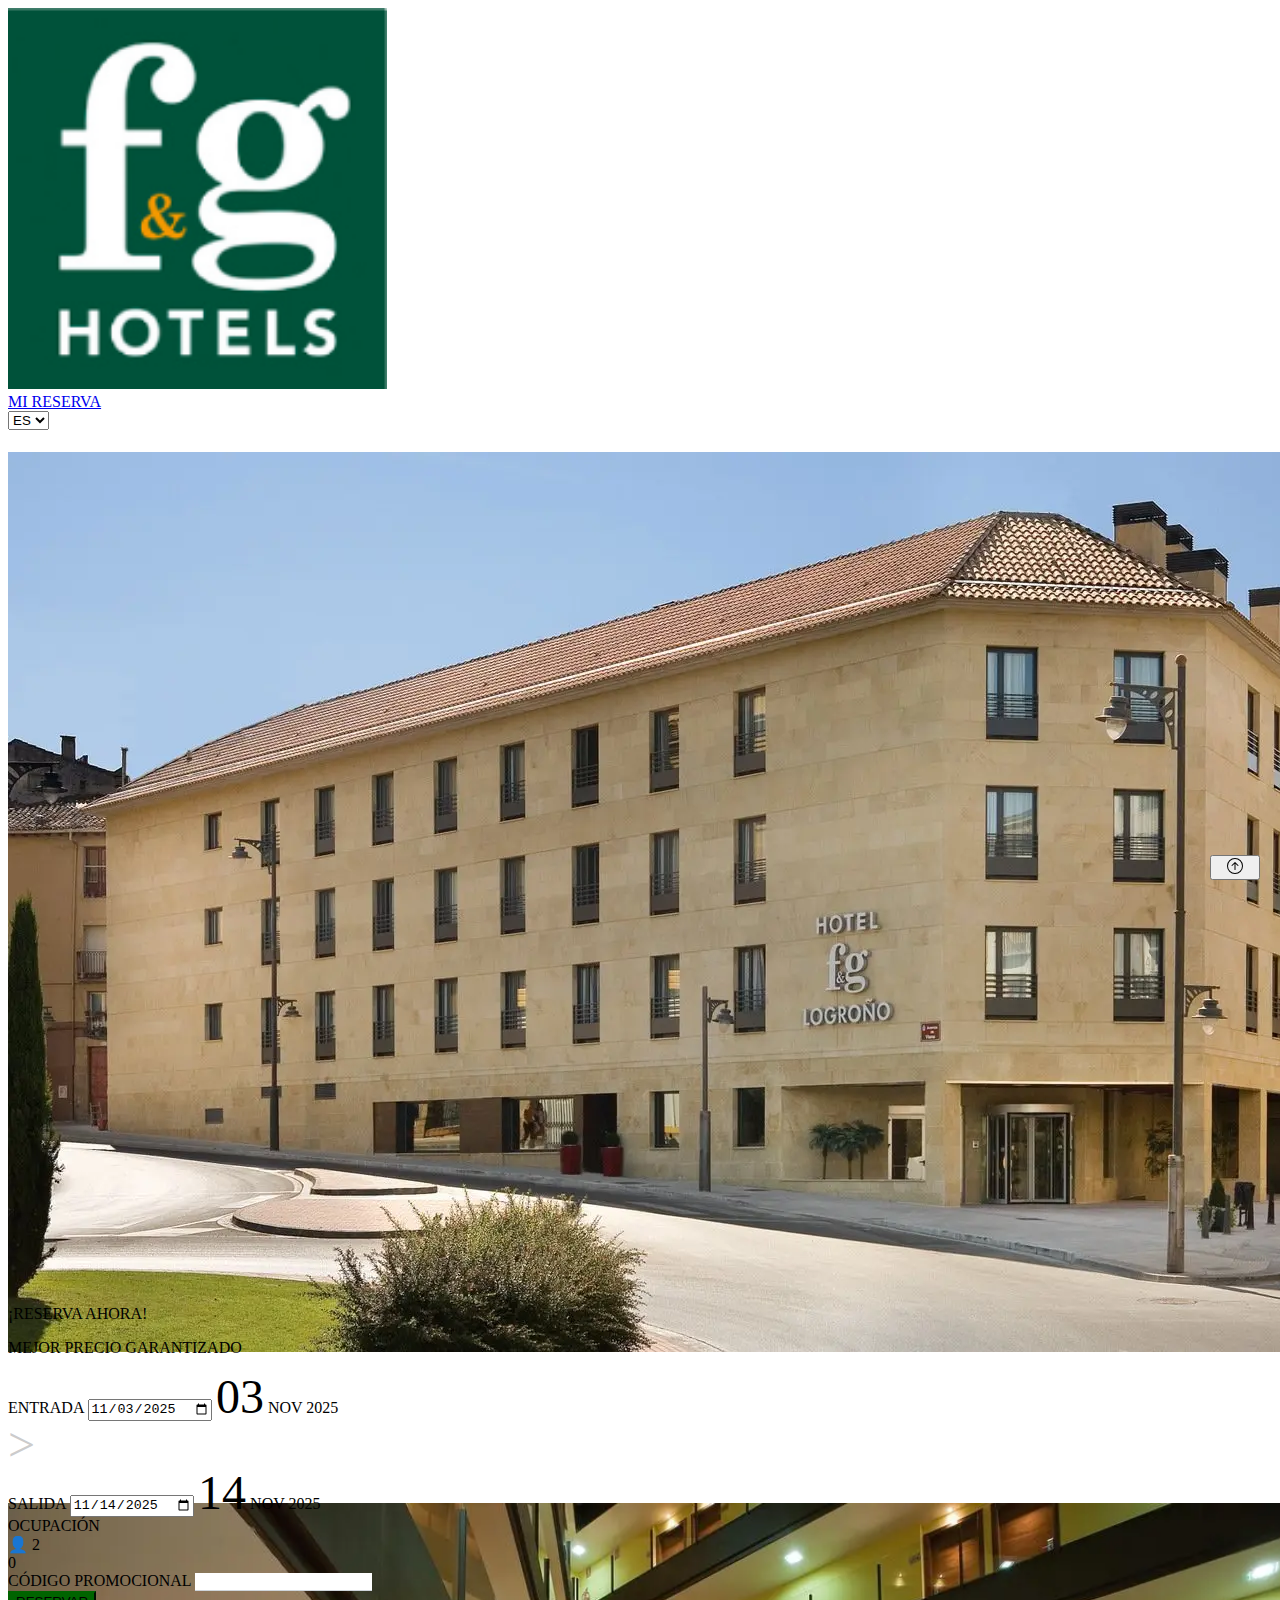
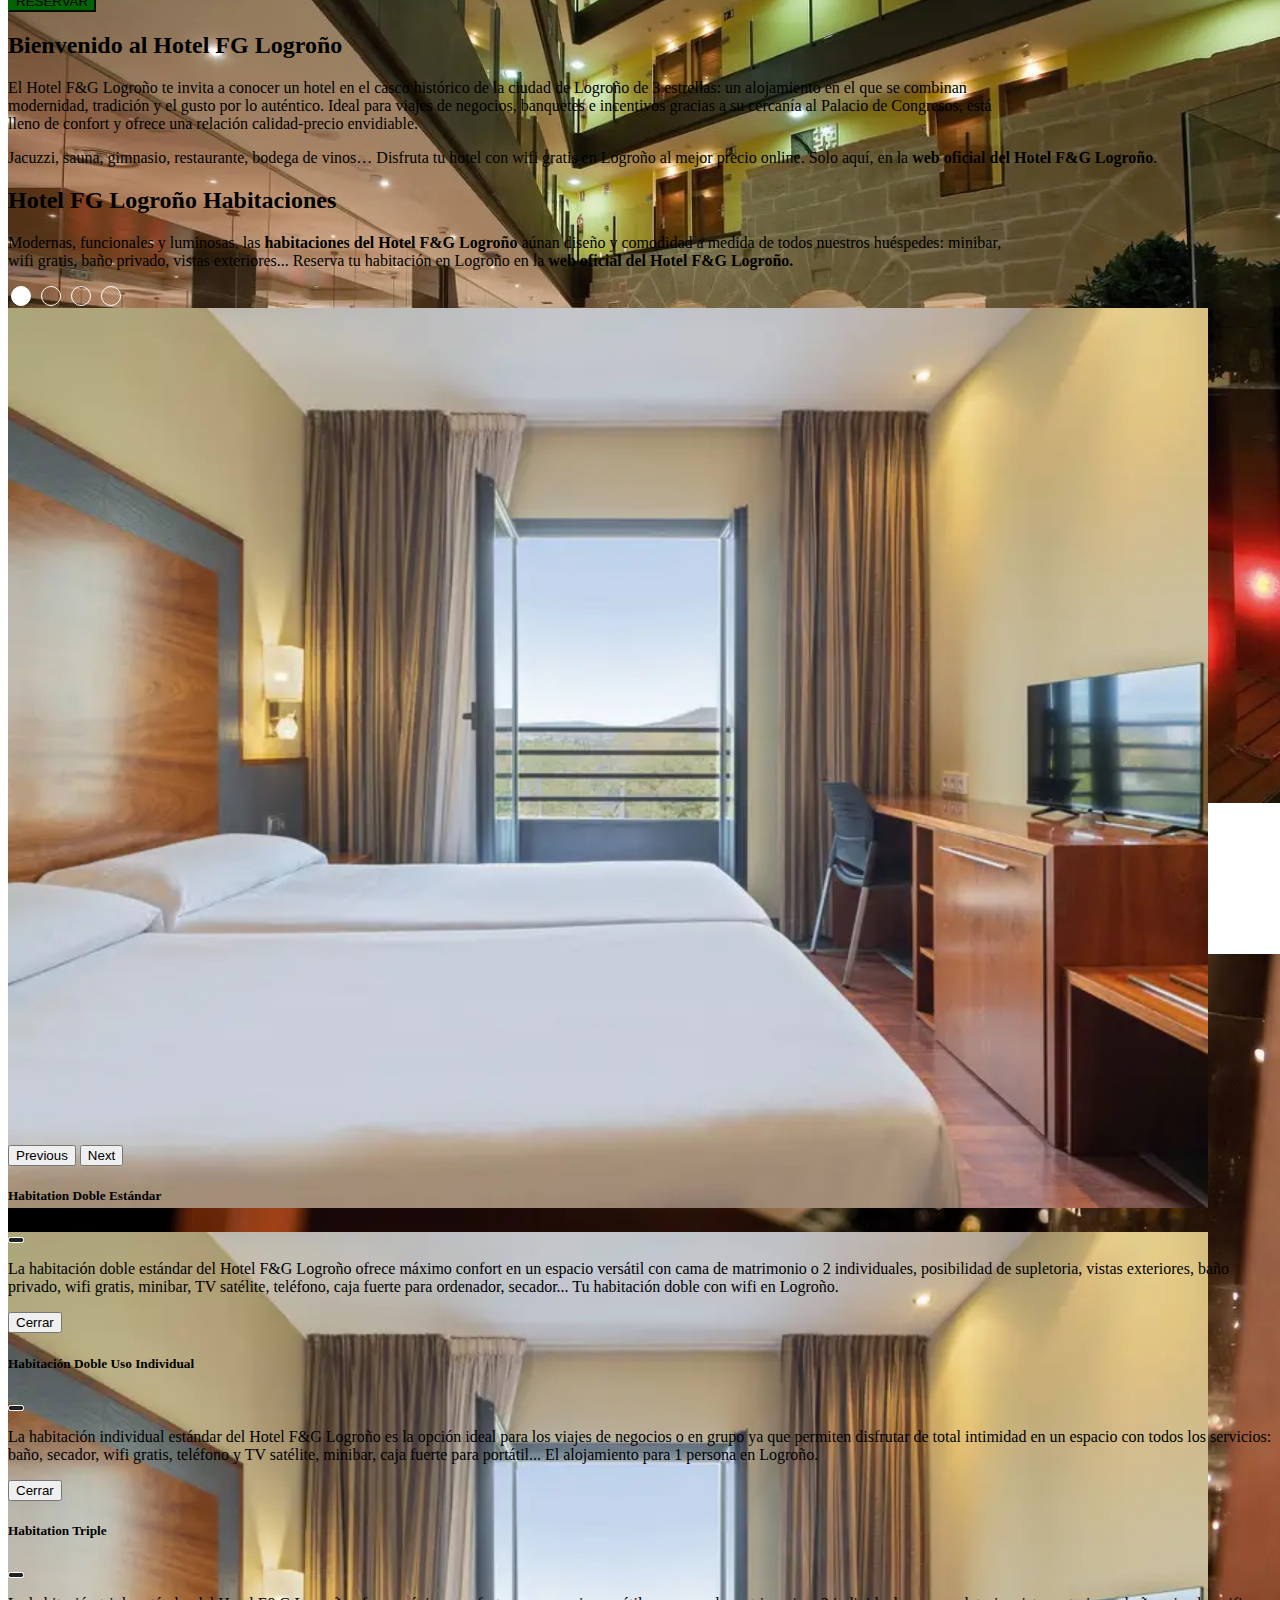
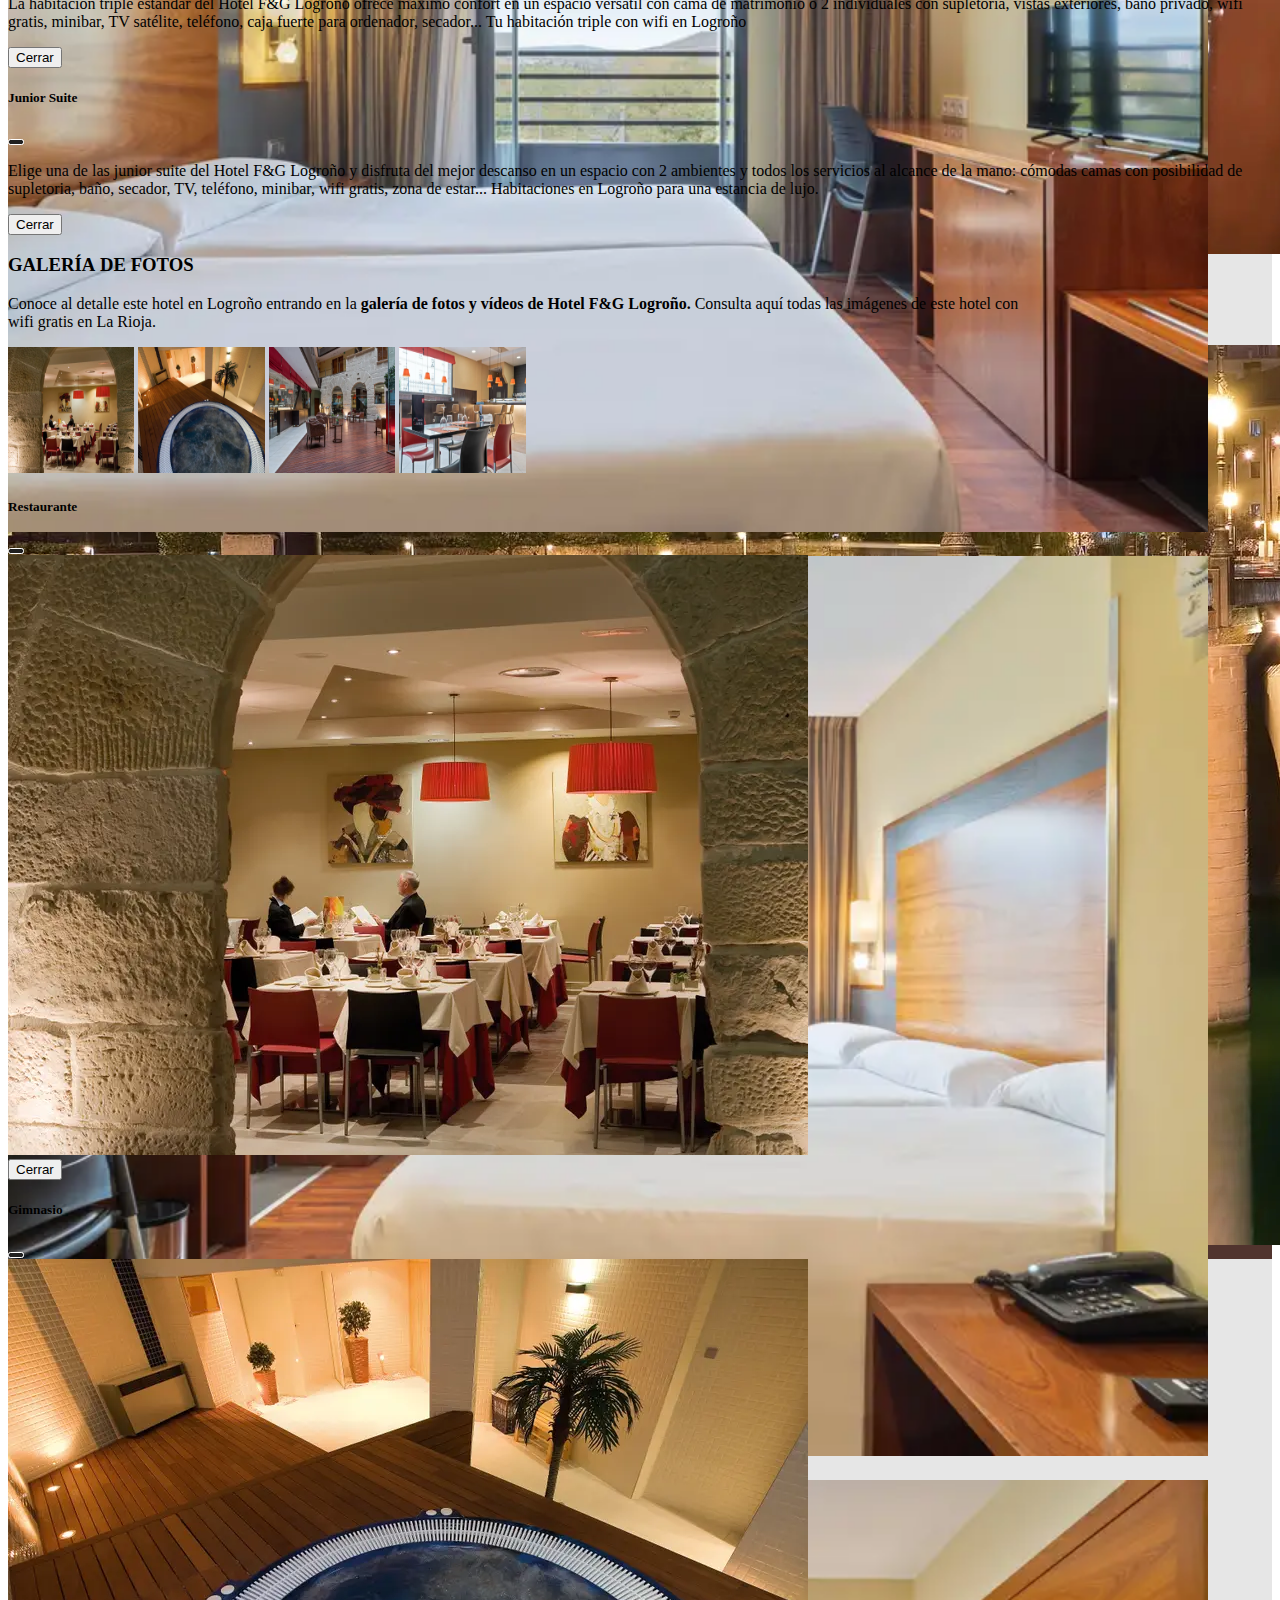
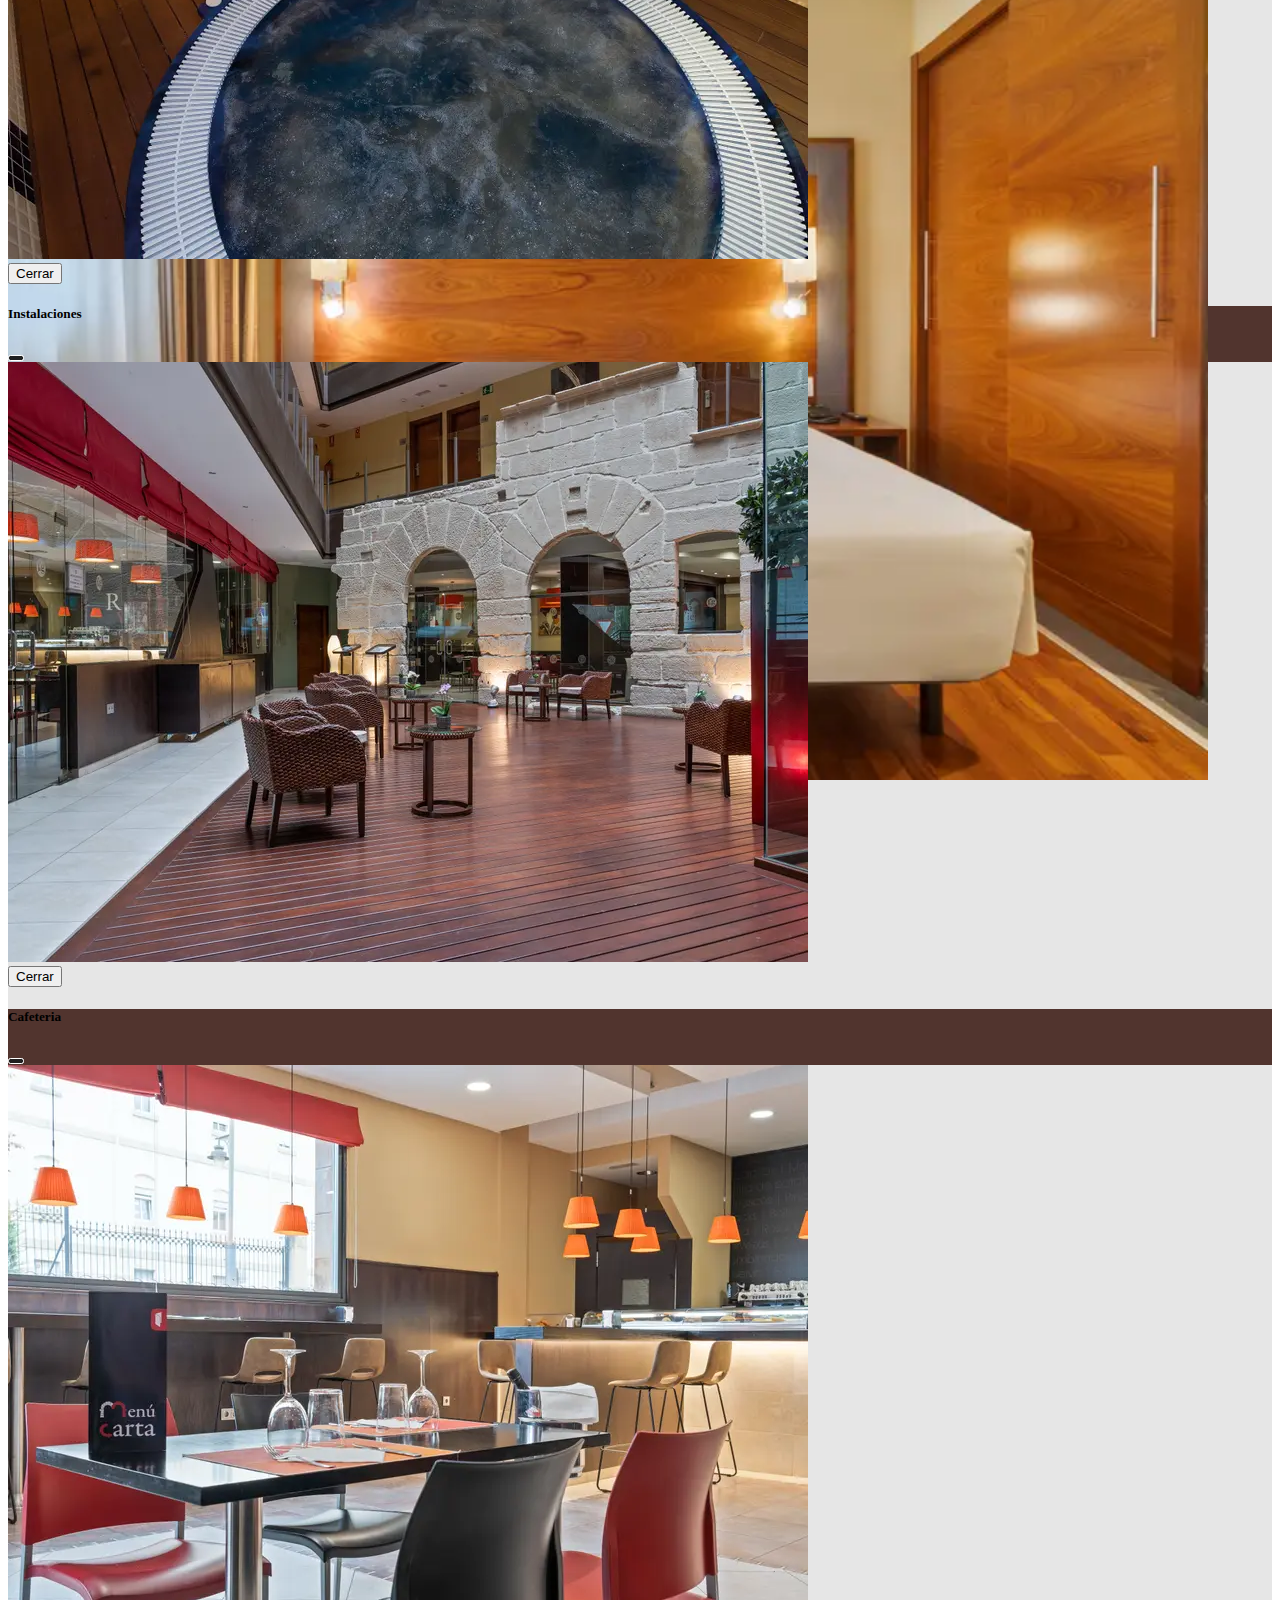
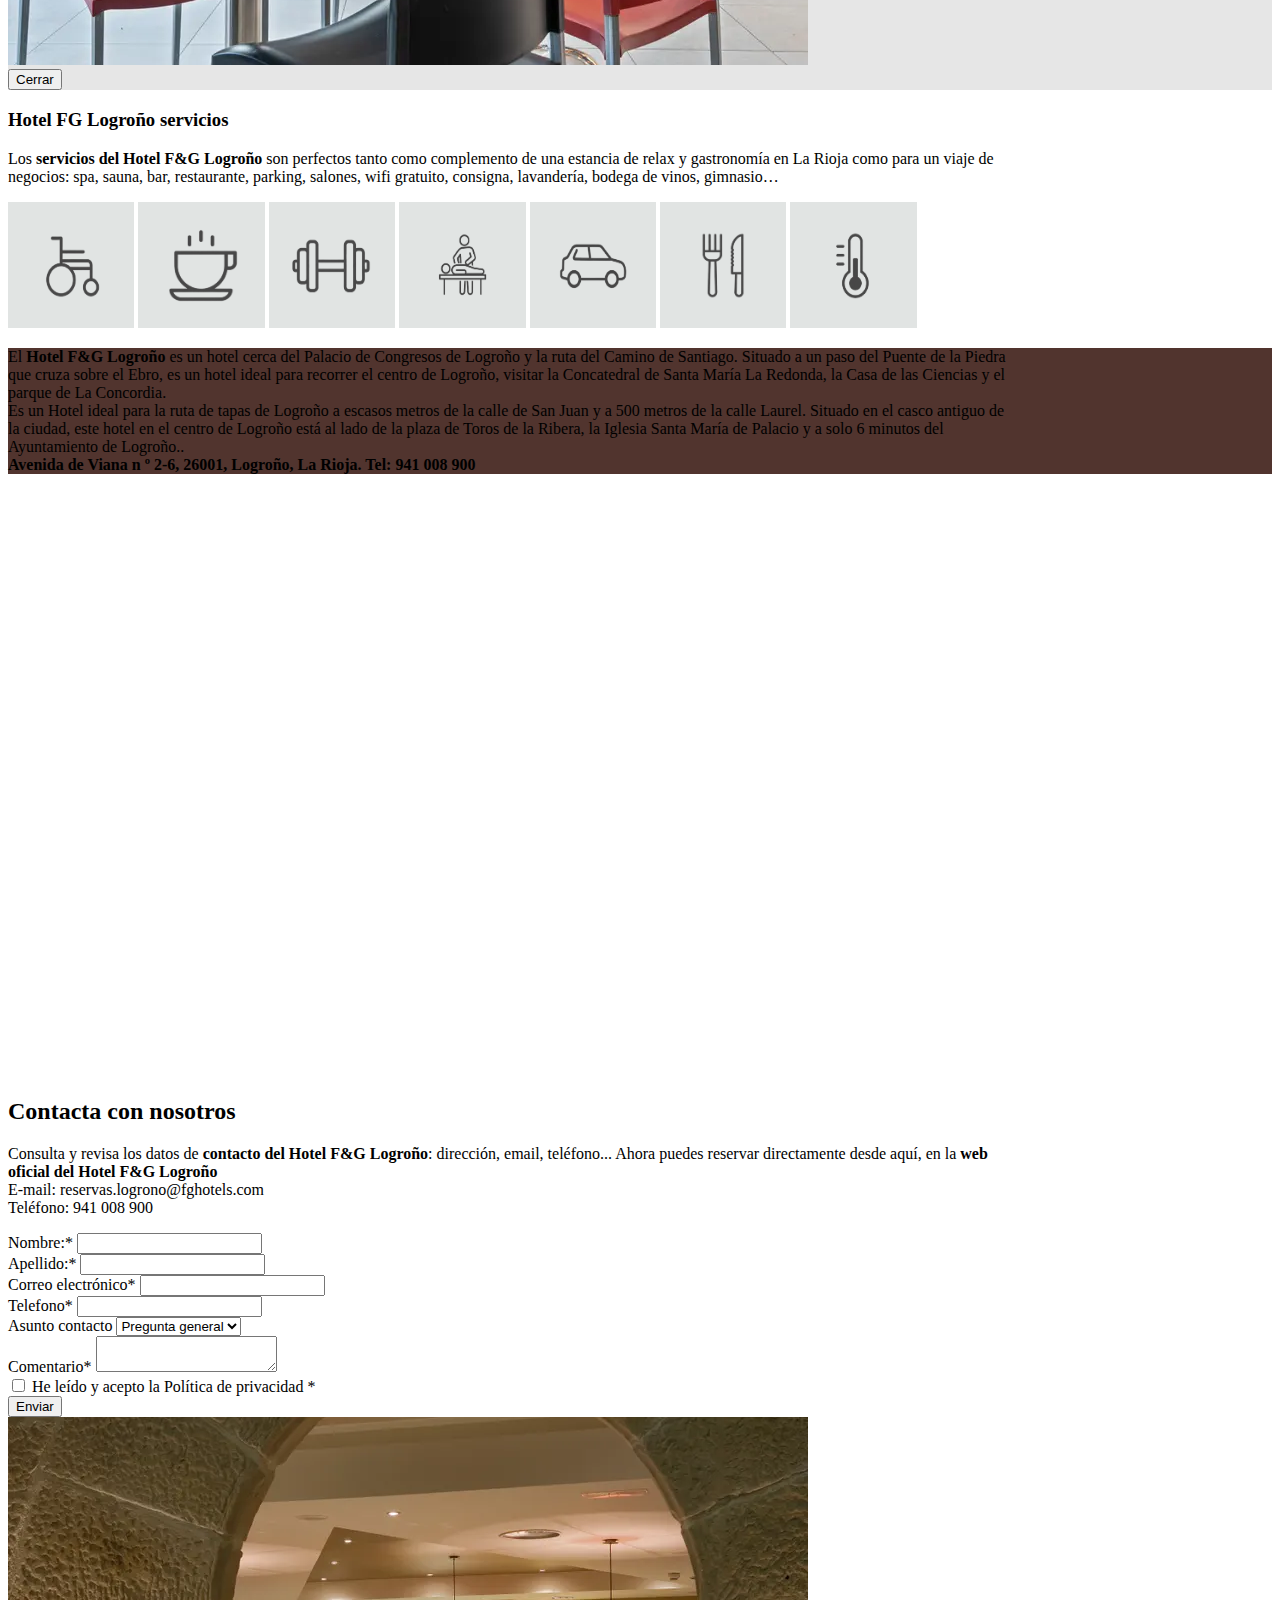
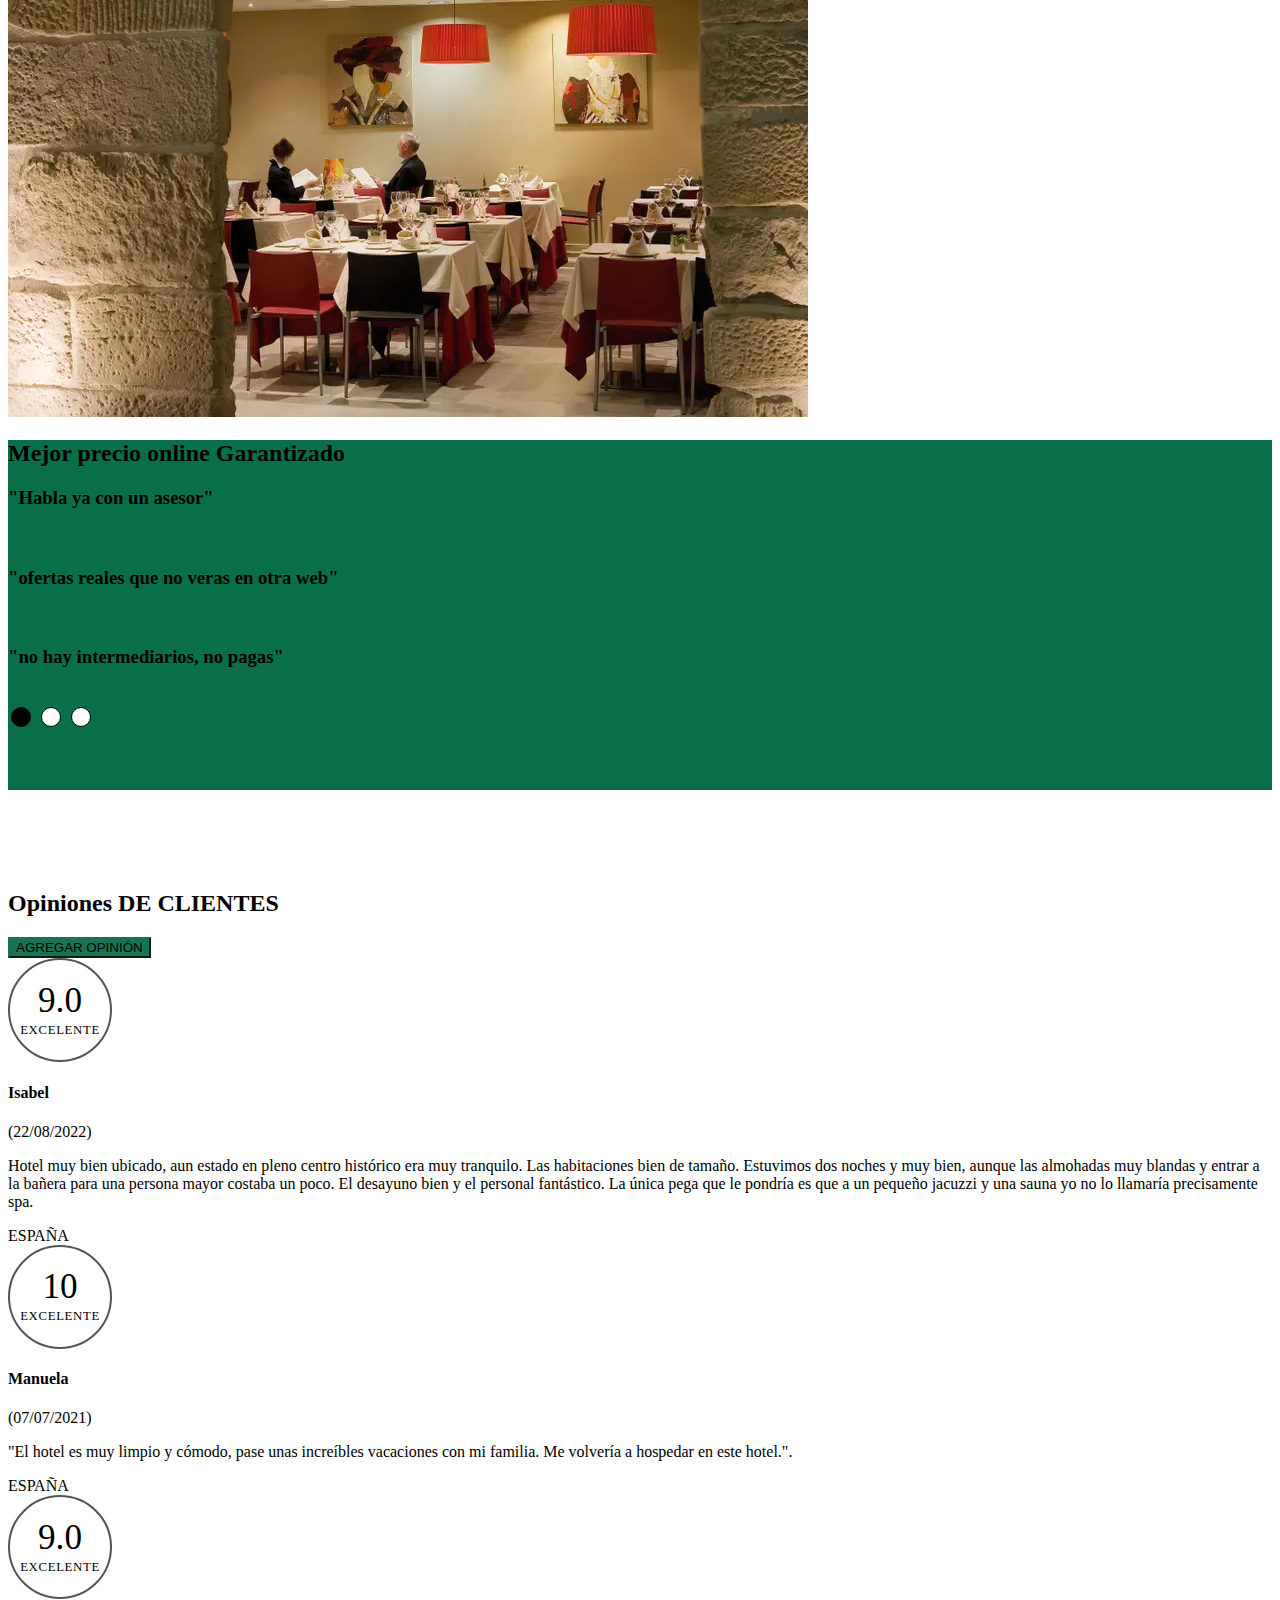
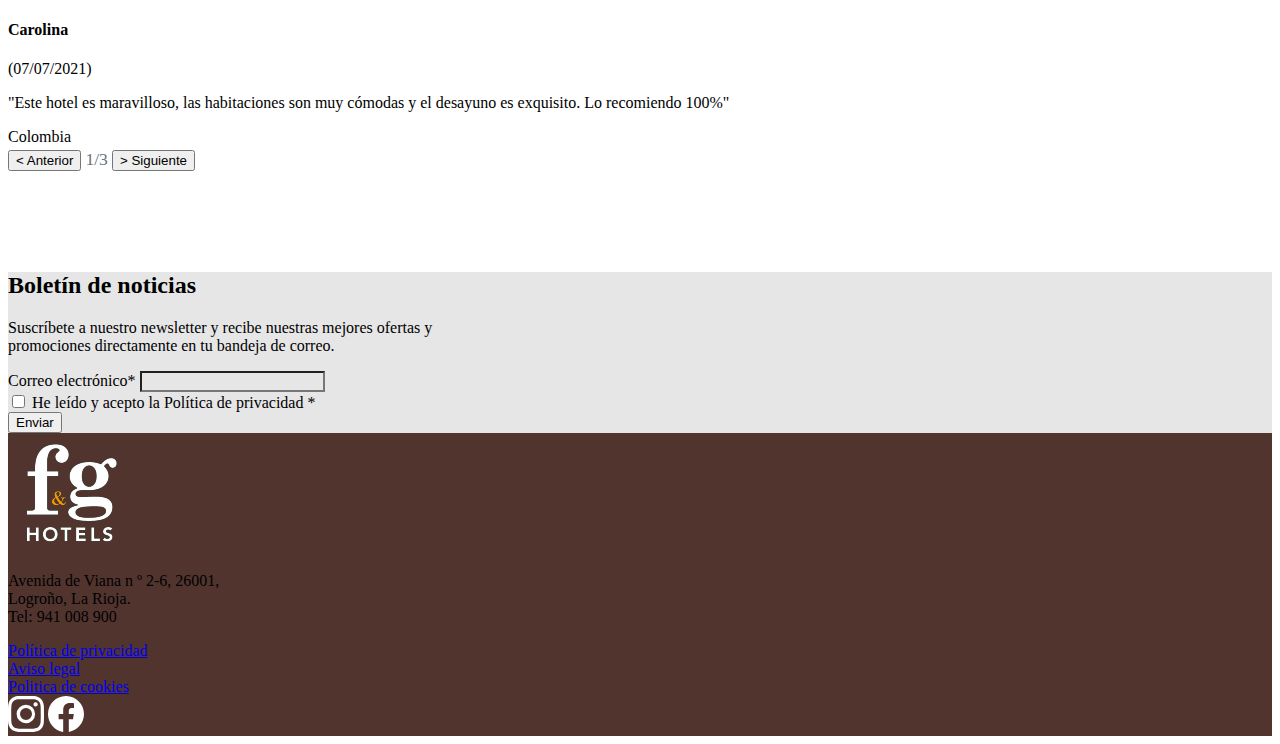
<file: index.htm>
<!DOCTYPE html>
<html lang="es">

<head>
    <meta charset="UTF-8">
    <meta name="viewport" content="width=device-width, initial-scale=1.0">
    <title>Hotel FG en logroño</title>
    <link rel="stylesheet" href="css/style.css">
    <link href="https://cdn.jsdelivr.net/npm/bootstrap@5.3.2/dist/css/bootstrap.min.css" rel="stylesheet"
        integrity="sha384-T3c6CoIi6uLrA9TneNEoa7RxnatzjcDSCmG1MXxSR1GAsXEV/Dwwykc2MPK8M2HN" crossorigin="anonymous">

    <script src="https://cdn.jsdelivr.net/npm/bootstrap@5.3.2/dist/js/bootstrap.bundle.min.js"
        integrity="sha384-C6RzsynM9kWDrMNeT87bh95OGNyZPhcTNXj1NW7RuBCsyN/o0jlpcV8Qyq46cDfL"
        crossorigin="anonymous"></script>
    <script src="js/js.js"></script>
</head>

<body>
    <nav class="navbar navbar-expand-lg bg-white sticky-top">
        <div class="container-fluid">
            <a href="#" class="d-inline-block align-text-top">
                <img src="imgs/logo.png" alt="Logo de FG hotels" width="30%">
            </a>
            <div class="d-flex align-items-center">
                <a href="miReserva.htm" class="me-2 text-decoration-none text-dark">MI RESERVA</a>
                <div class="vr"></div>
                <select name="idiomas" id="traduccion" class="ms-2 border-0">
                    <option value="es" selected>ES</option>
                    <option value="en">EN</option>
                    <option value="fr">FR</option>
                </select>
            </div>
        </div>
    </nav>
    <div id="carousel1" class="carousel slide" data-bs-ride="carousel">
        <div class="carousel-indicators">
            <button type="button" data-bs-target="#carousel1" data-bs-slide-to="0" class="active circle"
                aria-current="true" aria-label="Slide 1"></button>
            <button type="button" data-bs-target="#carousel1" data-bs-slide-to="1" class="circle"
                aria-label="Slide 2"></button>
            <button type="button" data-bs-target="#carousel1" data-bs-slide-to="2" class="circle"
                aria-label="Slide 3"></button>
            <button type="button" data-bs-target="#carousel1" data-bs-slide-to="3" class="circle"
                aria-label="Slide 4"></button>
        </div>
        <div class="carousel-inner">
            <div class="carousel-item active">
                <img src="./imgs/hotel-home.webp" alt="entrada del hotel" class="d-block w-100 img-fluid">
                <div class="carousel-caption d-flex flex-column justify-content-center align-items-center h-100">
                    <h2>Hotel FG Logroño</h2>
                    <h1>Modernidad, tradición y gusto por lo auténtico</h1>
                </div>
            </div>
            <div class="carousel-item">
                <img src="./imgs/interior-home.webp" alt="interior del hotel" class="d-block w-100 img-fluid">
                <div class="carousel-caption d-flex flex-column justify-content-center align-items-center h-100">
                    <h2>Hotel FG Logroño</h2>
                    <h1>Modernas, funcionales y luminosas</h1>
                </div>
            </div>
            <div class="carousel-item">
                <img src="./imgs/vinos-home.webp" alt="vinos del hotel" class="d-block w-100 img-fluid">
                <div class="carousel-caption d-flex flex-column justify-content-center align-items-center h-100">
                    <h2>Hotel FG Logroño</h2>
                </div>
            </div>
            <div class="carousel-item">
                <img src="./imgs/puente-home.webp" alt="puente al lado del hotel" class="d-block w-100 img-fluid">
                <div class="carousel-caption d-flex flex-column justify-content-center align-items-center h-100">
                    <h2>Hotel FG Logroño</h2>
                </div>
            </div>
        </div>
    </div>
    <div class="container my-5">
        <form
            class="p-3 shadow-lg rounded booking-form-container d-flex flex-column flex-xl-row justify-content-between align-items-center"
            action="reservar.htm">
            <div class="text-start me-4 col-md-12 col-xl-3">
                <p class="h3 fw-bold mb-0 booking-cta">¡RESERVA AHORA!</p>
                <p class="text-muted small booking-guarantee">MEJOR PRECIO GARANTIZADO</p>
            </div>

            <div class="d-flex align-items-center date-selection col-md-12 col-xl-3">

                <div class="text-center position-relative date-input-group"
                    onclick="document.getElementById('entrada').showPicker()">
                    <label for="entrada" class="form-label small text-muted mb-1">ENTRADA</label>
                    <input type="date" id="entrada" name="entrada" value="2025-11-03"
                        class="position-absolute w-100 h-100 opacity-0 date-input">
                    <span class="d-block date-display">03</span>
                    <span class="d-block small fw-bold text-uppercase month-year">NOV 2025</span>
                </div>

                <span class="date-separator mx-3">></span>

                <div class="text-center position-relative date-input-group"
                    onclick="document.getElementById('salida').showPicker()">
                    <label for="salida" class="form-label small text-muted mb-1">SALIDA</label>
                    <input type="date" id="salida" name="salida" value="2025-11-14"
                        class="position-absolute w-100 h-100 opacity-0 date-input">
                    <span class="d-block date-display">14</span>
                    <span class="d-block small fw-bold text-uppercase">NOV 2025</span>
                </div>
            </div>

            <div class="text-center mx-4">
                <label class="form-label small text-muted mb-1">OCUPACIÓN</label>
                <div class="d-flex occupancy-inputs pop">
                    <div class="occupancy-item bg-light p-2 rounded d-flex align-items-center">
                        <span class="me-1">👤</span>
                        <span class="fw-bold">2</span>
                    </div>
                    <div class="occupancy-item bg-light p-2 rounded d-flex align-items-center">
                        <span class="fw-bold">0</span>
                    </div>
                </div>
            </div>

            <div class="text-center mx-4 promo-code-group">
                <label for="promo" class="form-label small text-muted mb-1">CÓDIGO PROMOCIONAL</label>
                <input type="text" id="promo" name="promo" class="form-control-plaintext promo-input text-center">
            </div>

            <button type="submit" class="btn fw-bold p-3 text-uppercase reserve-button text-white">RESERVAR</button>
        </form>
    </div>
    <div class="bg-brown text-white text-center align-items-center justify-content-center">
        <h2 class="pt-5 fs-1">Bienvenido al Hotel FG Logroño</h2>
        <p class="w-80 mx-auto pt-1 fs-5">El Hotel F&G Logroño te invita a conocer un hotel en el casco histórico de la
            ciudad de Logroño de 3 estrellas:
            un alojamiento en el que se combinan modernidad, tradición y el gusto por lo auténtico.
            Ideal para viajes de negocios, banquetes e incentivos gracias a su cercanía al Palacio de Congresos,
            está lleno de confort y ofrece una relación calidad-precio envidiable.</p>
        <p class="pb-5 fs-5 w-100 mx-auto">Jacuzzi, sauna, gimnasio, restaurante, bodega de vinos… Disfruta tu hotel con
            wifi gratis
            en Logroño al mejor precio online. Solo aquí, en la <b>web oficial del Hotel F&G Logroño</b>.</p>
    </div>
    <div class="mx-auto text-center pt-4">
        <h2 class="fs-2"><b>Hotel FG Logroño</b> Habitaciones</h2>
        <p class="w-80 mx-auto fs-5 pt-2 bt-4">Modernas, funcionales y luminosas, las <b>habitaciones del Hotel F&G
                Logroño</b> aúnan diseño y comodidad a medida
            de todos nuestros huéspedes:
            minibar, wifi gratis, baño privado, vistas exteriores... Reserva tu habitación en Logroño en la <b>web
                oficial del Hotel F&G Logroño.</b>
        </p>
        <div id="carousel2" class="carousel slide" data-bs-ride="carousel">
            <div class="carousel-indicators">
                <button type="button" data-bs-target="#carousel2" 2 data-bs-slide-to="0" class="active circle"
                    aria-current="true" aria-label="Slide 1"></button>
                <button type="button" data-bs-target="#carousel2" data-bs-slide-to="1" class="circle"
                    aria-label="Slide 2"></button>
                <button type="button" data-bs-target="#carousel2" data-bs-slide-to="2" class="circle"
                    aria-label="Slide 3"></button>
                <button type="button" data-bs-target="#carousel2" data-bs-slide-to="3" class="circle"
                    aria-label="Slide 4"></button>
            </div>
            <div class="carousel-inner">
                <div class="carousel-item active pointer" data-bs-toggle="modal" data-bs-target="#popup1">
                    <img src="./imgs/habitacion1.webp" alt="entrada del hotel" class="d-block w-100">
                    <div class="carousel-caption d-flex flex-column justify-content-center align-items-center h-100">
                    </div>
                </div>
                <div class="carousel-item pointer" data-bs-toggle="modal" data-bs-target="#popup2">
                    <img src="./imgs/habitacion1.webp" alt="interior del hotel" class="d-block w-100">
                    <div class="carousel-caption d-flex flex-column justify-content-center align-items-center h-100">
                    </div>
                </div>
                <div class="carousel-item pointer" data-bs-toggle="modal" data-bs-target="#popup3">
                    <img src="./imgs/habitacion3.webp" alt="vinos del hotel" class="d-block w-100">
                    <div class="carousel-caption d-flex flex-column justify-content-center align-items-center h-100">
                    </div>
                </div>
                <div class="carousel-item pointer" data-bs-toggle="modal" data-bs-target="#popup4">
                    <img src="./imgs/habitacion4.webp" alt="puente al lado del hotel" class="d-block w-100">
                    <div class="carousel-caption d-flex flex-column justify-content-center align-items-center h-100">
                    </div>
                </div>
            </div>
            <button class="carousel-control-prev" type="button" data-bs-target="#carousel2" data-bs-slide="prev">
                <span class="carousel-control-prev-icon" aria-hidden="true"></span>
                <span class="visually-hidden">Previous</span>
            </button>
            <button class="carousel-control-next" type="button" data-bs-target="#carousel2" data-bs-slide="next">
                <span class="carousel-control-next-icon" aria-hidden="true"></span>
                <span class="visually-hidden">Next</span>
            </button>
            <div class="modal fade" tabindex="-1" aria-labelledby="popupLabel" aria-hidden="true" id="popup1">
                <div class="modal-dialog modal-dialog-centered modal-lg">
                    <div class="modal-content">
                        <div class="modal-header text-white bg-brown text-center">
                            <h5 class="modal-title w-100" id="popupLabel">Habitation Doble Estándar</h5>
                            <button type="button" class="btn-close btn-close-white" data-bs-dismiss="modal"
                                aria-label="Close"></button>
                        </div>
                        <div class="modal-body px-5"">
                            <p>La habitación doble estándar del Hotel F&G Logroño ofrece máximo confort en un espacio
                                versátil con cama de matrimonio o 2 individuales, posibilidad de supletoria, vistas
                                exteriores, baño privado, wifi gratis, minibar, TV satélite, teléfono, caja fuerte para
                                ordenador, secador... Tu habitación doble con wifi en Logroño.</p>
                        </div>
                        <div class=" modal-footer">
                            <button type="button" class="btn btn-secondary" data-bs-dismiss="modal">Cerrar</button>
                        </div>
                    </div>
                </div>
            </div>


            <div class="modal fade" tabindex="-1" aria-labelledby="popupLabel" aria-hidden="true" id="popup2">
                <div class="modal-dialog modal-dialog-centered modal-lg">
                    <div class="modal-content">
                        <div class="modal-header text-white bg-brown text-center">
                            <h5 class="modal-title w-100" id="popupLabel">Habitación Doble Uso Individual</h5>
                            <button type="button" class="btn-close btn-close-white" data-bs-dismiss="modal"
                                aria-label="Close"></button>
                        </div>
                        <div class="modal-body px-5"">
                            <p>La habitación individual estándar del Hotel F&G Logroño es la opción ideal para los
                                viajes de negocios o en grupo ya que permiten disfrutar de total intimidad en un espacio
                                con todos los servicios: baño, secador, wifi gratis, teléfono y TV satélite, minibar,
                                caja fuerte para portátil... El alojamiento para 1 persona en Logroño.</p>
                        </div>
                        <div class=" modal-footer">
                            <button type="button" class="btn btn-secondary" data-bs-dismiss="modal">Cerrar</button>
                        </div>
                    </div>
                </div>
            </div>


            <div class="modal fade" tabindex="-1" aria-labelledby="popupLabel" aria-hidden="true" id="popup3">
                <div class="modal-dialog modal-dialog-centered modal-lg">
                    <div class="modal-content">
                        <div class="modal-header text-white bg-brown text-center">
                            <h5 class="modal-title w-100" id="popupLabel">Habitation Triple</h5>
                            <button type="button" class="btn-close btn-close-white" data-bs-dismiss="modal"
                                aria-label="Close"></button>
                        </div>
                        <div class="modal-body px-5"">
                            <p>La habitación triple estándar del Hotel F&G Logroño ofrece máximo confort en un espacio
                                versátil con cama de matrimonio o 2 individuales con supletoria, vistas exteriores, baño
                                privado, wifi gratis, minibar, TV satélite, teléfono, caja fuerte para ordenador,
                                secador... Tu habitación triple con wifi en Logroño </p>
                        </div>
                        <div class=" modal-footer">
                            <button type="button" class="btn btn-secondary" data-bs-dismiss="modal">Cerrar</button>
                        </div>
                    </div>
                </div>
            </div>


            <div class="modal fade" tabindex="-1" aria-labelledby="popupLabel" aria-hidden="true" id="popup4">
                <div class="modal-dialog modal-dialog-centered modal-lg">
                    <div class="modal-content">
                        <div class="modal-header text-white bg-brown text-center">
                            <h5 class="modal-title w-100" id="popupLabel">Junior Suite</h5>
                            <button type="button" class="btn-close btn-close-white" data-bs-dismiss="modal"
                                aria-label="Close"></button>
                        </div>
                        <div class="modal-body px-5"">
                            <p>Elige una de las junior suite del Hotel F&G Logroño y disfruta del mejor descanso en un
                                espacio con 2 ambientes y todos los servicios al alcance de la mano: cómodas camas con
                                posibilidad de supletoria, baño, secador, TV, teléfono, minibar, wifi gratis, zona de
                                estar... Habitaciones en Logroño para una estancia de lujo.</p>
                        </div>
                        <div class=" modal-footer">
                            <button type="button" class="btn btn-secondary" data-bs-dismiss="modal">Cerrar</button>
                        </div>
                    </div>
                </div>
            </div>
        </div>
    </div>

    <div class="bg-grey">
        <div class="text-center align-items-center justify-content-center px-5">
            <h3 class="pt-5 fs-1"><b>GALERÍA</b> DE FOTOS</h3>
            <p class="w-80 mx-auto pt-1 fs-5 pb-1">Conoce al detalle este hotel en Logroño entrando en la <b>galería de
                    fotos y vídeos de Hotel F&G Logroño.</b>
                Consulta aquí todas las imágenes de este hotel con wifi gratis en La Rioja.
            </p>
        </div>
        <div class="col-12 col-md-8 col-lg-6 mx-auto mb-4 w-100">
            <div class="position-relative align-items-center d-flex flex-column flex-xl-row justify-content-center">
                <img src="imgs/restaurante.webp" alt="imagen del restaurante"
                    class="rounded-circle w-10 imgs me-4 pointer img-fluid" data-bs-toggle="modal"
                    data-bs-target="#popup5">
                <img src="imgs/spa.webp" alt="imagen del spa" class="rounded-circle w-10 imgs me-4 pointer"
                    data-bs-toggle="modal" data-bs-target="#popup6">
                <img src="imgs/instalaciones.webp" alt="imagen de las instalaciones "
                    class="rounded-circle w-10 imgs me-4 pointer" data-bs-toggle="modal" data-bs-target="#popup7">
                <img src="imgs/cafeteria.webp" alt="imagen de la cafeteria "
                    class="rounded-circle w-10 imgs me-4 pointer" data-bs-toggle="modal" data-bs-target="#popup8">
            </div>
        </div>

        <div class="modal fade" tabindex="-1" aria-labelledby="popupLabel" aria-hidden="true" id="popup5">
            <div class="modal-dialog modal-dialog-centered modal-lg">
                <div class="modal-content">
                    <div class="modal-header text-white bg-brown text-center">
                        <h5 class="modal-title w-100" id="popupLabel">Restaurante</h5>
                        <button type="button" class="btn-close btn-close-white" data-bs-dismiss="modal"
                            aria-label="Close"></button>
                    </div>
                    <div class="modal-body px-5"">
                            <img src=" imgs/restaurante.webp" class="w-100">
                    </div>
                    <div class=" modal-footer">
                        <button type="button" class="btn btn-secondary" data-bs-dismiss="modal">Cerrar</button>
                    </div>
                </div>
            </div>
        </div>
        <div class="modal fade" tabindex="-1" aria-labelledby="popupLabel" aria-hidden="true" id="popup6">
            <div class="modal-dialog modal-dialog-centered modal-lg ">
                <div class="modal-content">
                    <div class="modal-header text-white bg-brown text-center">
                        <h5 class="modal-title w-100" id="popupLabel">Gimnasio</h5>
                        <button type="button" class="btn-close btn-close-white" data-bs-dismiss="modal"
                            aria-label="Close"></button>
                    </div>
                    <div class="modal-body px-5"">
                            <img src=" imgs/spa.webp" class="w-100">
                    </div>
                    <div class=" modal-footer">
                        <button type="button" class="btn btn-secondary" data-bs-dismiss="modal">Cerrar</button>
                    </div>
                </div>
            </div>
        </div>
        <div class="modal fade" tabindex="-1" aria-labelledby="popupLabel" aria-hidden="true" id="popup7">
            <div class="modal-dialog modal-dialog-centered modal-lg">
                <div class="modal-content">
                    <div class="modal-header text-white bg-brown text-center">
                        <h5 class="modal-title w-100" id="popupLabel">Instalaciones</h5>
                        <button type="button" class="btn-close btn-close-white" data-bs-dismiss="modal"
                            aria-label="Close"></button>
                    </div>
                    <div class="modal-body px-5"">
                            <img src=" imgs/instalaciones.webp" class="w-100">
                    </div>
                    <div class=" modal-footer">
                        <button type="button" class="btn btn-secondary" data-bs-dismiss="modal">Cerrar</button>
                    </div>
                </div>
            </div>
        </div>
        <div class="modal fade" tabindex="-1" aria-labelledby="popupLabel" aria-hidden="true" id="popup8">
            <div class="modal-dialog modal-dialog-centered modal-lg">
                <div class="modal-content">
                    <div class="modal-header text-white bg-brown text-center">
                        <h5 class="modal-title w-100" id="popupLabel">Cafeteria</h5>
                        <button type="button" class="btn-close btn-close-white" data-bs-dismiss="modal"
                            aria-label="Close"></button>
                    </div>
                    <div class="modal-body px-5"">
                            <img src=" imgs/cafeteria.webp" class="w-100">
                    </div>
                    <div class=" modal-footer">
                        <button type="button" class="btn btn-secondary" data-bs-dismiss="modal">Cerrar</button>
                    </div>
                </div>
            </div>
        </div>
    </div>


    <div>
        <div class="text-center align-items-center justify-content-center px-5">
            <h3 class="pt-5 fs-1"><b>Hotel FG Logroño</b> servicios</h3>
            <p class="w-80 mx-auto pt-1 fs-5 pb-1">Los <b>servicios del Hotel F&G Logroño</b>
                son perfectos tanto como complemento de una estancia de relax y gastronomía en La Rioja como para un
                viaje de negocios: spa, sauna, bar, restaurante, parking, salones, wifi gratuito, consigna, lavandería,
                bodega de vinos, gimnasio…
            </p>
        </div>
        <div class="text-center">
            <img src="imgs/svg-sillarueda.png" alt=" icono de silla de ruedas"
                class="rounded-circle mix-grey w-10 imgs me-4">
            <img src="imgs/svg-taza.png" alt="icono de taza" class="rounded-circle mix-grey w-10 imgs me-4">
            <img src="imgs/svg-pesas.png" alt="icono de pesas" class="rounded-circle mix-grey w-10 imgs me-4">
            <img src="imgs/svg-masaje.png" alt="icono de svg-masaje" class="rounded-circle mix-grey w-10 imgs me-4">
            <img src="imgs/svg-coche.png" alt="icono de coche" class="rounded-circle mix-grey w-10 imgs me-4">
            <img src="imgs/svg-cubiertos.png" alt="icono de cubiertos" class="rounded-circle mix-grey w-10 imgs me-4">
            <img src="imgs/svg-termometro.png" alt="icono de svg-termometro"
                class="rounded-circle mix-grey w-10 imgs me-4">
        </div>
    </div>
    <div class="d-flex flex-column flex-xl-row">
        <div
            class="d-flex bg-brown text-white text-center align-items-center justify-content-center col-lg-4 order-2 justify-content-center">
            <p class="pt-1 fs-5 mx-auto w-80" style="margin-bottom: 0px;">El <b>Hotel F&G Logroño</b> es un hotel cerca
                del Palacio
                de Congresos de
                Logroño y la ruta del Camino de Santiago. Situado a un paso del Puente de la Piedra que cruza sobre el
                Ebro, es un hotel ideal para recorrer el centro de Logroño, visitar la Concatedral de Santa María La
                Redonda, la Casa de las Ciencias y el parque de La Concordia.
                <br>
                Es un Hotel ideal para la ruta de tapas de Logroño a escasos metros de la calle de San
                Juan y a 500 metros de la calle Laurel. Situado en el casco antiguo de la ciudad, este hotel en el
                centro de Logroño está al lado de la plaza de Toros de la Ribera, la Iglesia Santa María de Palacio y a
                solo 6
                minutos del Ayuntamiento de Logroño.</b>.
                <br>
                <b>Avenida de Viana n º 2-6, 26001, Logroño, La Rioja.
                    Tel: 941 008 900</b>
            </p>
        </div>
        <iframe
            src="https://www.google.com/maps/embed?pb=!1m14!1m8!1m3!1d23546.84673471179!2d-2.444985!3d42.46272!3m2!1i1024!2i768!4f13.1!3m3!1m2!1s0xd5aab3fab32b0b1%3A0x3bac8e278c4c62de!2sHotel%20Fg%20Logro%C3%B1o!5e0!3m2!1ses!2sus!4v1762431044247!5m2!1ses!2sus"
            width="600" height="600" style="border:0;" allowfullscreen="" loading="lazy"
            referrerpolicy="no-referrer-when-downgrade" class="col-8 order-1">
        </iframe>
    </div>
    <div class="d-flex mx-auto col mt-4 w-80 flex-column flex-xl-row">
        <div class="col-8 order-1 person1">
            <h2><b>Contacta</b> con nosotros</h2>
            <p>Consulta y revisa los datos de <b>contacto del Hotel F&G Logroño</b>: dirección, email,
                teléfono... Ahora puedes reservar directamente desde aquí, en la <b>web oficial del Hotel F&G
                    Logroño</b>
                <br>
                E-mail: reservas.logrono@fghotels.com
                <br>
                Teléfono: 941 008 900
            </p>
        </div>
        <div
            class="d-flex text-center align-items-center justify-content-center col-4 order-2 justify-content-center person1">
            <form class="mx-lg-5 w-100">
                <div class="mb-3 col d-flex pb-3 flex-column flex-xl-row">
                    <label for="name" class="form-label d-flex col-3 align-items-end mb-0 mt-2">
                        Nombre:*
                    </label>
                    <input type="text"
                        class="form-control border-top-0 border-start-0 border-end-0 border-black rounded-0 p-0"
                        id="name" aria-describedby="nameHelp" required>
                </div>
                <div class="mb-3 col d-flex pb-3 flex-column flex-xl-row">
                    <label for="lastName" class="form-label d-flex col-3 align-items-end mb-0 mt-2">
                        Apellido:*
                    </label>
                    <input type="text"
                        class="form-control border-top-0 border-start-0 border-end-0 border-black rounded-0 p-0"
                        id="lastName" aria-describedby="lastnameHelp" required>
                </div>
                <div class="mb-3 col d-flex pb-3 flex-column flex-xl-row">
                    <label for="email" class="form-label d-flex col-3  align-items-end mb-0 mt-2">
                        Correo electrónico*
                    </label>
                    <input type="email"
                        class="form-control border-top-0 border-start-0 border-end-0 border-black rounded-0 p-0"
                        id="email" aria-describedby="emailHelp" required>
                </div>
                <div class="mb-lg-3 col d-flex pb-3 flex-column flex-xl-row">
                    <label for="phone" class="form-label d-flex col-3  align-items-end mb-0 mt-2">
                        Telefono*
                    </label>
                    <input type="tel" class="form-control border-black p-0 " id="phone" aria-describedby="emailHelp"
                        required>
                </div>
                <div class="mb-3 col d-flex pb-3 flex-column flex-xl-row">
                    <label for="asunto" class="form-label d-flex col-3  align-items-end mb-0 mt-2">
                        Asunto contacto
                    </label>
                    <select name="asunto"
                        class="form-select border-top-0 border-start-0 border-end-0 rounded-0 border-black p-0 "
                        id="asunto" required>
                        <option value="general">Pregunta general</option>
                        <option value="miReserva">Mi reserva</option>
                    </select>
                </div>
                <div class="mb-3 col d-flex pb-3 flex-column flex-xl-row">
                    <label for="comentario" class="form-label d-flex col-3  align-items-end mb-0 mt-2">
                        Comentario*
                    </label>
                    <textarea name="comentario" id="comentario" class="form-control w-100 border-black"></textarea>
                </div>
                <div class="d-flex">
                    <input type="checkbox" name="politica" id="politica" class="form-check-input border-black me-2"
                        value="" required>
                    <label for="politica">He leído y acepto la Política de privacidad *</label>
                </div>
                <div class="d-block">
                    <button class="btn btn-success d-flex align-items-start mt-4">Enviar</button>
                </div>
            </form>
        </div>
    </div>
    <div class="d-flex col mx-aut mt-5 flex-column flex-xl-row person1" style="height: auto;">
        <div class="d-flex col-12 col-xl-4 person1">
            <img src="imgs/restaurante.webp" alt="imagen del restaurante" class="w-100">
        </div>
        <div class="d-flex col-12 col-xl-8 bg-green text-white row align-items-center text-center py-4"
            style="min-height: 350px;">
            <h2 class="text-uppercase w-100 mt-1" style="height: auto;"><b>Mejor precio online</b> Garantizado</h2>

            <div class="carousel slide w-100" id="text1" data-bs-ride="carousel" style="height: auto;">
                <div class="carousel-inner">
                    <div class="carousel-item active" data-bs-toggle="modal"
                        style="background-color: transparent !important;">
                        <h3 class="text-uppercase">"Habla ya con un asesor"</h3>
                        <div
                            class="carousel-caption d-flex flex-column justify-content-center align-items-center h-100">
                        </div>
                    </div>
                    <div class="carousel-item" data-bs-toggle="modal" style="background-color: transparent !important;">
                        <h3 class="text-uppercase">"ofertas reales que no veras en otra web"</h3>
                        <div
                            class="carousel-caption d-flex flex-column justify-content-center align-items-center h-100">
                        </div>
                    </div>
                    <div class="carousel-item" data-bs-toggle="modal" style="background-color: transparent !important;">
                        <h3 class="text-uppercase"> "no hay intermediarios, no pagas"</h3>
                        <div
                            class="carousel-caption d-flex flex-column justify-content-center align-items-center h-100">
                        </div>
                    </div>
                </div>
                <div class="carousel-indicators position-relative mt-3">
                    <button type="button" data-bs-target="#text1" 2 data-bs-slide-to="0" class="active circle"
                        aria-current="true" aria-label="Slide 1"></button>
                    <button type="button" data-bs-target="#text1" data-bs-slide-to="1" class="circle"
                        aria-label="Slide 2"></button>
                    <button type="button" data-bs-target="#text1" data-bs-slide-to="2" class="circle"
                        aria-label="Slide 3"></button>
                </div>
            </div>
        </div>
    </div>
    <div class="opiniones-section">
        <div class="container">
            <div class="row">
                <div class="col-lg-4 d-flex flex-column pe-5 order-lg-1">
                    <h2 class="display-6 fw-bold mb-0">Opiniones
                        <span class="fw-light text-secondary">DE CLIENTES</span>
                    </h2>

                    <div class="mt-4 mb-4 mb-lg-0 order-lg-3">
                        <button class="btn btn-lg text-uppercase fw-bold text-white w-auto"
                            style="background-color: #1a7350; border-color: #1a7350;">
                            AGREGAR OPINIÓN
                        </button>
                    </div>
                </div>

                <div class="col-lg-auto d-none d-lg-flex justify-content-center px-4 order-lg-2">
                    <div class="vr vr-container text-secondary"></div>
                </div>

                <div class="col-lg-7 ps-5 position-relative order-lg-2">

                    <div id="reviewCarousel" class="carousel slide" data-bs-ride="false" data-bs-interval="false">

                        <div class="carousel-inner">

                            <div class="carousel-item active">
                                <div class="d-flex align-items-start">
                                    <div class="rating-circle me-4">
                                        <span class="rating-number">9.0</span>
                                        <span class="rating-text">EXCELENTE</span>
                                    </div>
                                    <div class="flex-grow-1">
                                        <div class="d-flex align-items-baseline mb-3">
                                            <h4 class="fw-normal me-2 mb-0">Isabel</h4>
                                            <span class="text-muted small">(22/08/2022)</span>
                                        </div>
                                        <p class="mb-3">
                                            Hotel muy bien ubicado, aun estado en pleno centro histórico era muy
                                            tranquilo. Las habitaciones bien de tamaño. Estuvimos dos noches y muy bien,
                                            aunque las almohadas muy blandas y entrar a la bañera para una persona mayor
                                            costaba un poco. El desayuno bien y el personal fantástico. La única pega
                                            que le pondría es que a un pequeño jacuzzi y una sauna yo no lo llamaría
                                            precisamente spa.
                                        </p>
                                        <span class="text-uppercase text-muted small d-block">ESPAÑA</span>
                                    </div>
                                </div>
                            </div>

                            <div class="carousel-item">
                                <div class="d-flex align-items-start">
                                    <div class="rating-circle me-4">
                                        <span class="rating-number">10</span>
                                        <span class="rating-text">EXCELENTE</span>
                                    </div>
                                    <div class="flex-grow-1">
                                        <div class="d-flex align-items-baseline mb-3">
                                            <h4 class="fw-normal me-2 mb-0">Manuela</h4>
                                            <span class="text-muted small">(07/07/2021)</span>
                                        </div>
                                        <p class="mb-3">
                                            "El hotel es muy limpio y cómodo, pase unas increíbles
                                            vacaciones con mi familia. Me volvería a hospedar en este hotel.".
                                        </p>
                                        <span class="text-uppercase text-muted small d-block">ESPAÑA</span>
                                    </div>
                                </div>
                            </div>

                            <div class="carousel-item">
                                <div class="d-flex align-items-start">
                                    <div class="rating-circle me-4">
                                        <span class="rating-number">9.0</span>
                                        <span class="rating-text">EXCELENTE</span>
                                    </div>
                                    <div class="flex-grow-1">
                                        <div class="d-flex align-items-baseline mb-3">
                                            <h4 class="fw-normal me-2 mb-0">Carolina</h4>
                                            <span class="text-muted small">(07/07/2021)</span>
                                        </div>
                                        <p class="mb-3">
                                            "Este hotel es maravilloso, las habitaciones son muy cómodas y el desayuno
                                            es exquisito. Lo recomiendo 100%"
                                        </p>
                                        <span class="text-uppercase text-muted small d-block">Colombia</span>
                                    </div>
                                </div>
                            </div>


                        </div>

                        <div class="d-flex align-items-center mt-4">

                            <button
                                class="carousel-control-prev position-relative w-auto bg-transparent border-0 me-3 p-0"
                                type="button" data-bs-target="#reviewCarousel" data-bs-slide="prev">
                                <span aria-hidden="true" class="text-secondary">&lt;</span>
                                <span class="visually-hidden">Anterior</span>
                            </button>

                            <span class="carousel-pagination-text" id="currentReviewIndex"></span>

                            <button
                                class="carousel-control-next position-relative w-auto bg-transparent border-0 ms-3 p-0"
                                type="button" data-bs-target="#reviewCarousel" data-bs-slide="next">
                                <span aria-hidden="true" class="text-secondary">&gt;</span>
                                <span class="visually-hidden">Siguiente</span>
                            </button>

                        </div>
                    </div>
                </div>
            </div>
        </div>
    </div>
    <div class="d-flex row text-center justify-content-center bg-grey nogutter-x">
        <div class="mt-4">
            <h2><b>Boletín de noticias</b></h2>
            <p>Suscríbete a nuestro newsletter y recibe nuestras mejores ofertas y <br> promociones directamente en tu
                bandeja de correo.</p>
        </div>

        <div class="d-flex text-center align-items-center justify-content-center col-lg-4">
            <form class="mx-5 w-100 bg-grey text">
                <div class="mb-3 col-lg d-flex pb-3">
                    <label for="email" class="form-label d-flex col-lg-3  align-items-end mb-0 mt-2">
                        Correo electrónico*
                    </label>
                    <input type="email"
                        class="form-control border-top-0 border-start-0 border-end-0 border-black rounded-0 p-0 bg-grey person1"
                        id="email" aria-describedby="emailHelp" required>
                </div>
                <div class="d-flex">
                    <input type="checkbox" name="politica" id="politica" class="form-check-input border-black me-2"
                        value="" required>
                    <label for="politica">He leído y acepto la Política de privacidad *</label>
                </div>
                <div class="d-block">
                    <button class="btn btn-success d-flex align-items-start mt-4">Enviar</button>
                </div>
            </form>
        </div>
    </div>
    <div class="bg-brown text-white d-flex justify-content-between">
        <div class="d-flex align-items-center col-2">
            <img src="imgs/logo-sinfondo.png" alt="logo" class="me-3">
            <p class="m-0 d-sm-none d-md-flex">Avenida de Viana n º 2-6, 26001,<br> Logroño, La Rioja. <br>
                Tel: 941 008 900</p>
        </div>
        <div class="d-flex justify-content-between align-items-center col-lg-2 col-sm-8">
            <a href="#" class="text-decoration-none text-white">Política de privacidad</a>
            <div class="vr h-50 my-auto"></div>
            <a href="#" class="text-decoration-none text-white">Aviso legal</a>
            <div class="vr  h-50 my-auto"></div>
            <a href="#" class="text-decoration-none text-white">Politica de cookies</a>
        </div>
        <div class="d-flex col-lg-1">
            <img src="imgs/instagram.svg" alt="instagram" class="me-2" style="width: 36px;">
            <img src="imgs/facebook.svg" alt="facebook" style="width: 36px;">
        </div>
    </div>
    <button class="btnScrollTop bg-transparent border-0" style="width: 50px;">
        <a href="#"><img src="imgs/flecha-arriba.svg" alt="arriba" class="w-100"></a>
    </button>
</body>

</html>
</file>
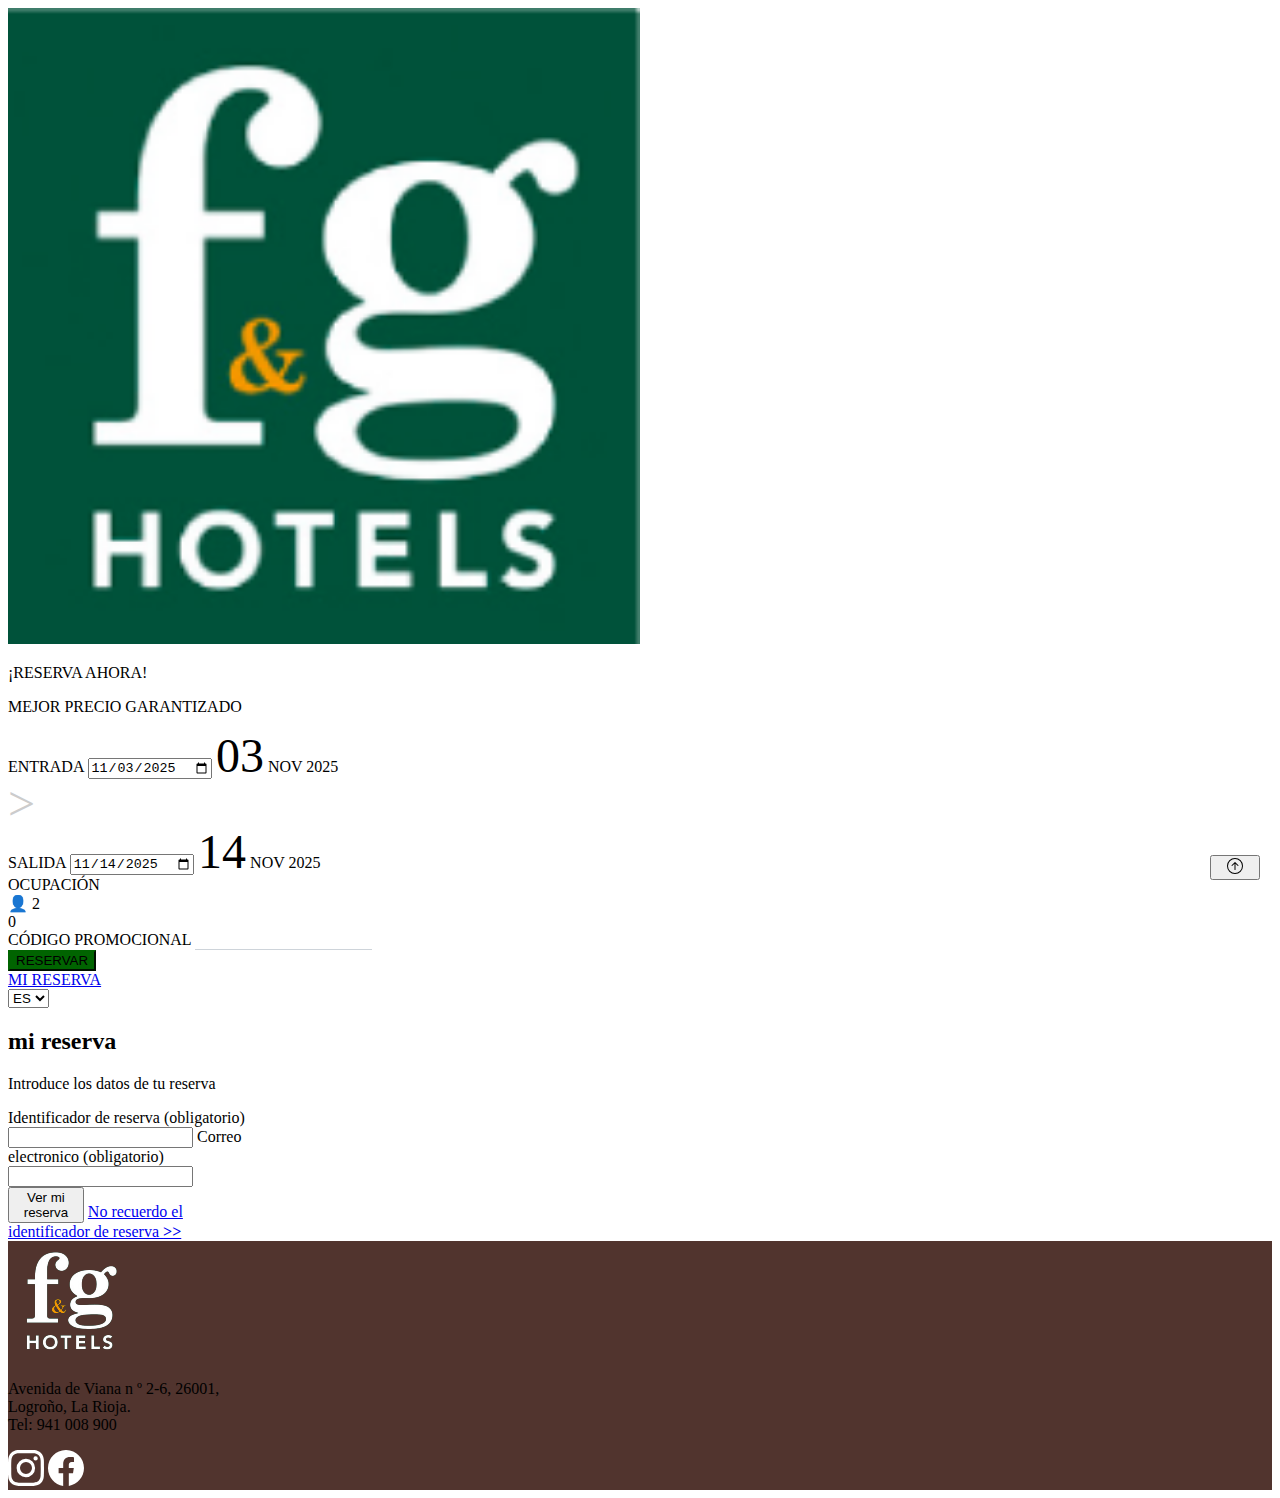
<file: miReserva.htm>
<!DOCTYPE html>
<html lang="es">

<head>
    <meta charset="UTF-8">
    <meta name="viewport" content="width=device-width, initial-scale=1.0">
    <title>Mi reserva</title>
    <link rel="stylesheet" href="css/style.css">
    <link href="https://cdn.jsdelivr.net/npm/bootstrap@5.3.2/dist/css/bootstrap.min.css" rel="stylesheet"
        integrity="sha384-T3c6CoIi6uLrA9TneNEoa7RxnatzjcDSCmG1MXxSR1GAsXEV/Dwwykc2MPK8M2HN" crossorigin="anonymous">

    <script src="https://cdn.jsdelivr.net/npm/bootstrap@5.3.2/dist/js/bootstrap.bundle.min.js"
        integrity="sha384-C6RzsynM9kWDrMNeT87bh95OGNyZPhcTNXj1NW7RuBCsyN/o0jlpcV8Qyq46cDfL"
        crossorigin="anonymous"></script>
    <script src="js/js.js"></script>
</head>

<body>

    <nav class="navbar navbar-expand-lg bg-white sticky-top shadow justify-content-between d-flex">
        <div class="container-fluid">
            <a href="index.htm" class="d-inline-block align-text-top">
                <img src="imgs/logo.png" alt="Logo de FG hotels" width="50%">
            </a>
            <div class="container my-auto">
                <form class="p-3 rounded booking-form-container d-flex justify-content-between align-items-center"
                    action="reservar.htm">

                    <div class="text-start me-4">
                        <p class="h3 fw-bold mb-0 booking-cta">¡RESERVA AHORA!</p>
                        <p class="text-muted small booking-guarantee">MEJOR PRECIO GARANTIZADO</p>
                    </div>

                    <div class="d-flex align-items-center date-selection">

                        <div class="text-center position-relative date-input-group"
                            onclick="document.getElementById('entrada').showPicker()">
                            <label for="entrada" class="form-label small text-muted mb-1">ENTRADA</label>
                            <input type="date" id="entrada" name="entrada" value="2025-11-03"
                                class="position-absolute w-100 h-100 opacity-0 date-input">
                            <span class="d-block date-display">03</span>
                            <span class="d-block small fw-bold text-uppercase month-year">NOV 2025</span>
                        </div>

                        <span class="date-separator mx-3">></span>

                        <div class="text-center position-relative date-input-group"
                            onclick="document.getElementById('salida').showPicker()">
                            <label for="salida" class="form-label small text-muted mb-1">SALIDA</label>
                            <input type="date" id="salida" name="salida" value="2025-11-14"
                                class="position-absolute w-100 h-100 opacity-0 date-input">
                            <span class="d-block date-display">14</span>
                            <span class="d-block small fw-bold text-uppercase">NOV 2025</span>
                        </div>
                    </div>

                    <div class="text-center mx-4">
                        <label class="form-label small text-muted mb-1">OCUPACIÓN</label>
                        <div class="d-flex occupancy-inputs pop">
                            <div class="occupancy-item bg-light p-2 rounded d-flex align-items-center">
                                <span class="me-1">👤</span>
                                <span class="fw-bold">2</span>
                            </div>
                            <div class="occupancy-item bg-light p-2 rounded d-flex align-items-center">
                                <span class="fw-bold">0</span>
                            </div>
                        </div>
                    </div>

                    <div class="text-center mx-4 promo-code-group">
                        <label for="promo" class="form-label small text-muted mb-1">CÓDIGO PROMOCIONAL</label>
                        <input type="text" id="promo" name="promo"
                            class="form-control-plaintext promo-input text-center">
                    </div>

                    <button type="submit"
                        class="btn fw-bold p-3 text-uppercase reserve-button text-white">RESERVAR</button>
                </form>
            </div>
            <div class="d-flex align-items-center">
                <a href="miReserva.htm" class="me-2 text-decoration-none text-dark">MI RESERVA</a>
                <div class="vr"></div>
                <select name="idiomas" id="traduccion" class="ms-2 border-0">
                    <option value="es" selected>ES</option>
                    <option value="en">EN</option>
                    <option value="fr">FR</option>
                </select>
            </div>
        </div>
    </nav>
    <div class="my-5 mx-auto w-20 ">
        <form class="p-3 booking-form-container d-flex justify-content-center align-items-center row border"
            action="index.htm">
            <h2 class="text-uppercase mb-1"><b>mi reserva</b></h2>
            <p>Introduce los datos de tu reserva</p>
            <label for="identificador">Identificador de reserva (obligatorio)</label>
            <input type="text" class="form-control-plaintext border border-black" id="identificador"
                name="identificador" required>
            <label for="identificador">Correo electronico (obligatorio)</label>
            <input type="email" class="form-control-plaintext border border-black" required>
            <button type="submit" class="btn btn-dark w-30" id="email" name="email">Ver mi reserva</button>
        <a href="#" class="d-flex mx-auto text-decoration-none justify-content-center text-dark mb-3">No recuerdo el
            identificador de reserva <b>>></b></a>
        </form>
    </div>

    <div class="bg-brown text-white d-flex justify-content-between">
        <div class="d-flex align-items-center col-2">
            <img src="imgs/logo-sinfondo.png" alt="logo" class="me-3">
            <p class="m-0">Avenida de Viana n º 2-6, 26001,<br> Logroño, La Rioja. <br>
                Tel: 941 008 900</p>
        </div>
        <div class="d-flex col-1">
            <img src="imgs/instagram.svg" alt="instagram" class="me-2" style="width: 36px;">
            <img src="imgs/facebook.svg" alt="facebook" style="width: 36px;">
        </div>
    </div>
    <button class="btnScrollTop bg-transparent border-0" style="width: 50px;">
        <a href="#"><img src="imgs/flecha-arriba.svg" alt="arriba" class="w-100"></a>
    </button>
</body>

</html>
</file>
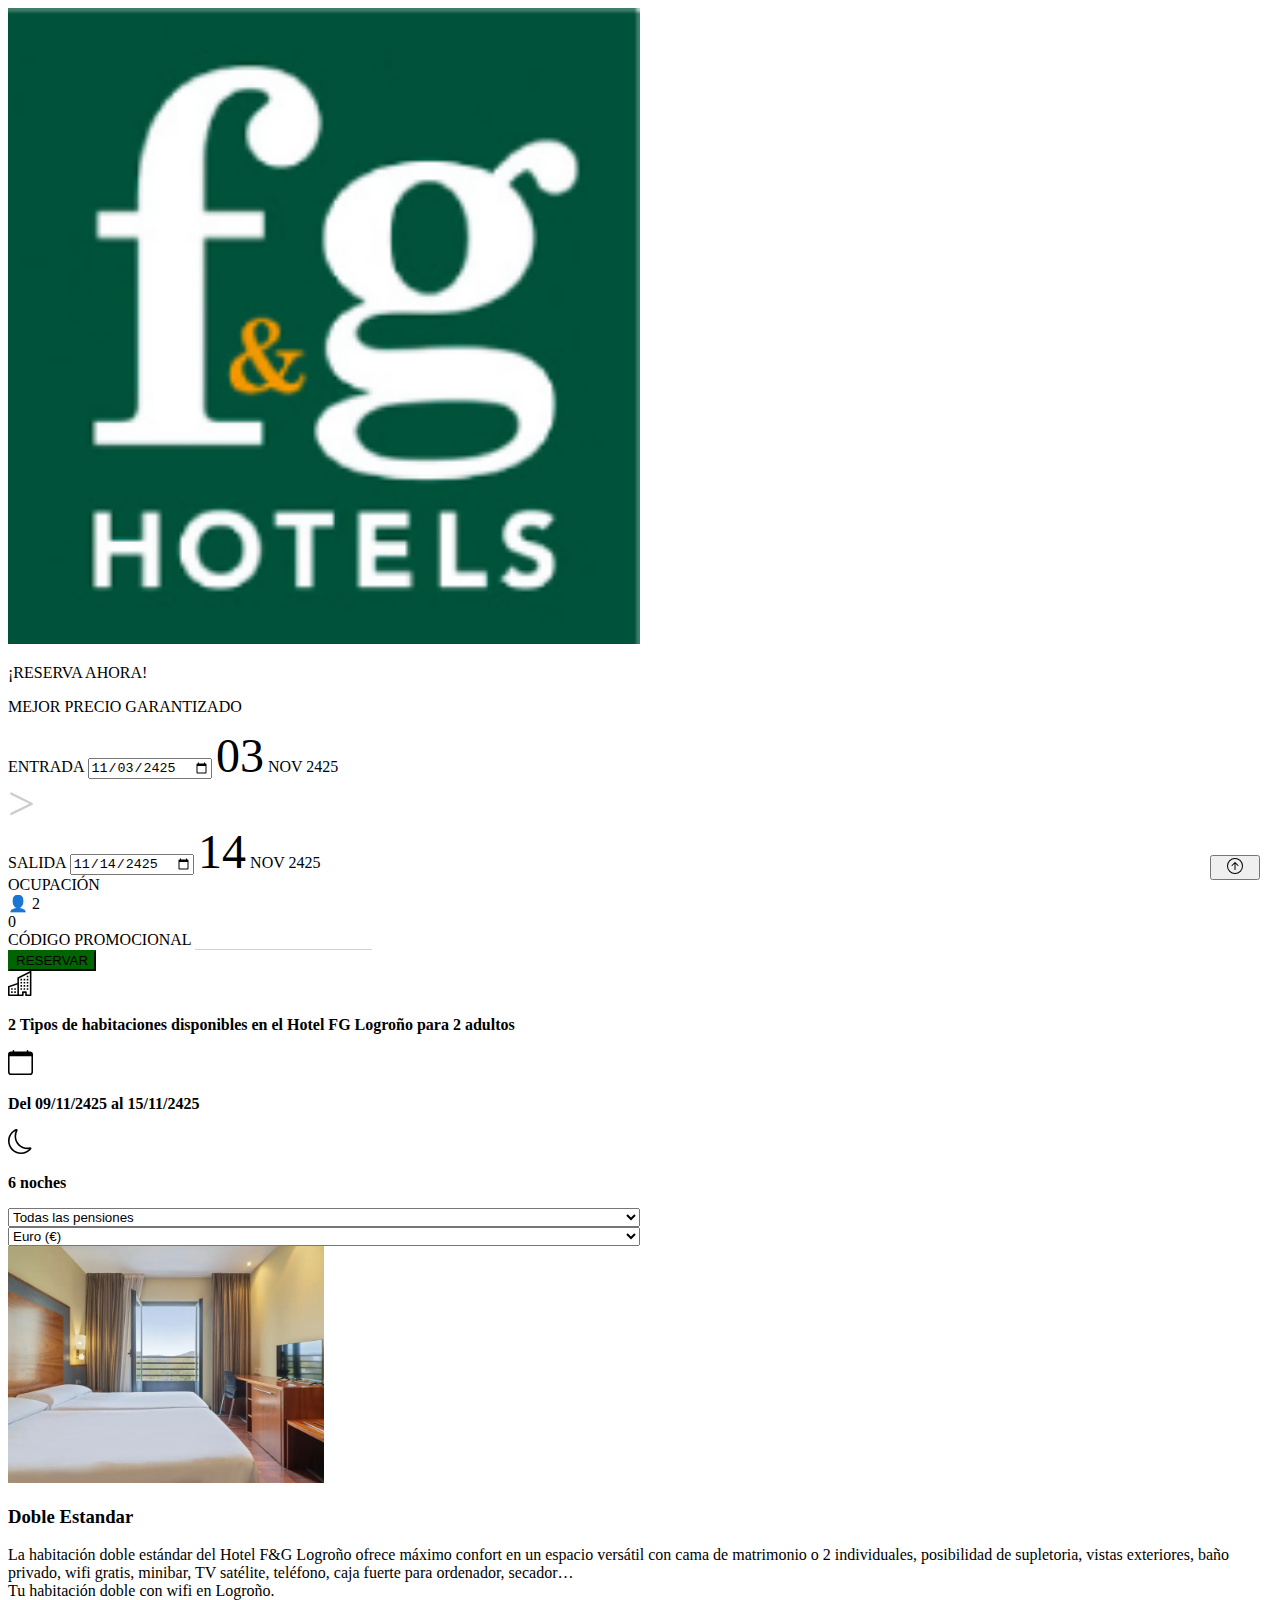
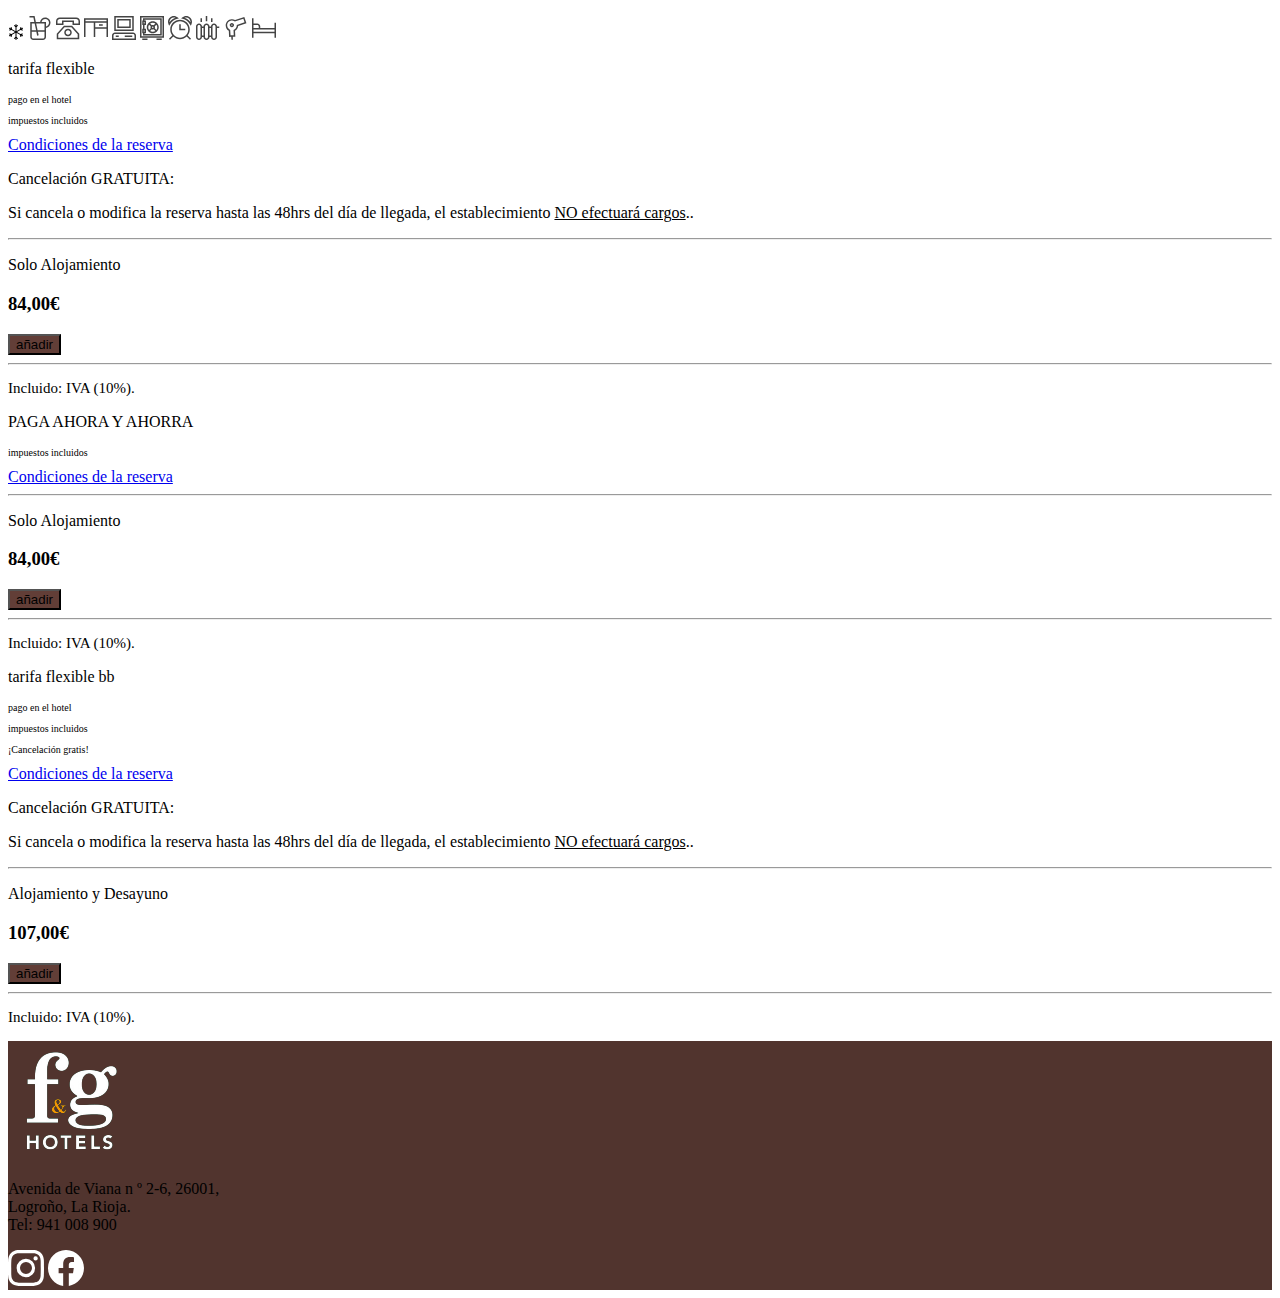
<file: reservar.htm>
<!DOCTYPE html>
<html lang="es">

<head>
    <meta charset="UTF-8">
    <meta name="viewport" content="width=device-width, initial-scale=1.0">
    <title>Reservar</title>
    <link rel="stylesheet" href="css/style.css">
    <link href="https://cdn.jsdelivr.net/npm/bootstrap@5.3.2/dist/css/bootstrap.min.css" rel="stylesheet"
        integrity="sha384-T3c6CoIi6uLrA9TneNEoa7RxnatzjcDSCmG1MXxSR1GAsXEV/Dwwykc2MPK8M2HN" crossorigin="anonymous">

    <script src="https://cdn.jsdelivr.net/npm/bootstrap@5.3.2/dist/js/bootstrap.bundle.min.js"
        integrity="sha384-C6RzsynM9kWDrMNeT87bh95OGNyZPhcTNXj1NW7RuBCsyN/o0jlpcV8Qyq46cDfL"
        crossorigin="anonymous"></script>
    <script src="js/js.js"></script>
</head>

<body>
    <nav class="navbar navbar-expand-lg bg-white sticky-top shadow justify-content-between d-flex">
        <div class="container-fluid">
            <a href="index.htm" class="d-inline-block align-text-top">
                <img src="imgs/logo.png" alt="Logo de FG hotels" width="50%">
            </a>
            <div class="container my-auto d-none d-lg-flex">
                <form class="p-3 rounded booking-form-container d-flex justify-content-between align-items-center"
                    action="reservar.htm">

                    <div class="text-start me-4">
                        <p class="h3 fw-bold mb-0 booking-cta">¡RESERVA AHORA!</p>
                        <p class="text-muted small booking-guarantee">MEJOR PRECIO GARANTIZADO</p>
                    </div>
                    <div class="d-flex align-items-center date-selection">

                        <div class="text-center position-relative date-input-group"
                            onclick="document.getElementById('entrada').showPicker()">
                            <label for="entrada" class="form-label small text-muted mb-1">ENTRADA</label>
                            <input type="date" id="entrada" name="entrada" value="2425-11-03"
                                class="position-absolute w-100 h-100 opacity-0 date-input">
                            <span class="d-block date-display">03</span>
                            <span class="d-block small fw-bold text-uppercase month-year">NOV 2425</span>
                        </div>

                        <span class="date-separator mx-3">></span>

                        <div class="text-center position-relative date-input-group"
                            onclick="document.getElementById('salida').showPicker()">
                            <label for="salida" class="form-label small text-muted mb-1">SALIDA</label>
                            <input type="date" id="salida" name="salida" value="2425-11-14"
                                class="position-absolute w-100 h-100 opacity-0 date-input">
                            <span class="d-block date-display">14</span>
                            <span class="d-block small fw-bold text-uppercase">NOV 2425</span>
                        </div>
                    </div>

                    <div class="text-center mx-4">
                        <label class="form-label small text-muted mb-1">OCUPACIÓN</label>
                        <div class="d-flex occupancy-inputs pop">
                            <div class="occupancy-item bg-light p-2 rounded d-flex align-items-center">
                                <span class="me-1">👤</span>
                                <span class="fw-bold">2</span>
                            </div>
                            <div class="occupancy-item bg-light p-2 rounded d-flex align-items-center">
                                <span class="fw-bold">0</span>
                            </div>
                        </div>
                    </div>

                    <div class="text-center mx-4 promo-code-group">
                        <label for="promo" class="form-label small text-muted mb-1">CÓDIGO PROMOCIONAL</label>
                        <input type="text" id="promo" name="promo"
                            class="form-control-plaintext promo-input text-center">
                    </div>

                    <button type="submit"
                        class="btn fw-bold p-3 text-uppercase reserve-button text-white">RESERVAR</button>
                </form>
            </div>
        </div>
    </nav>
    <div class="mt-4 mx-auto col-lg-6">
        <div class="d-flex my-2">
            <img src="imgs/buildings.svg" alt="" width="25px">
            <p class="m-0 mx-2"> <b>2 Tipos de habitaciones disponibles en el Hotel FG Logroño para 2 adultos</b></p>
        </div>
        <div class="d-flex my-2">
            <img src="imgs/calendar.svg" alt="" width="25px">
            <p class="m-0 mx-2"><b>Del 09/11/2425 al 15/11/2425</b></p>
            <img src="imgs/moon.svg" alt="" width="25px">
            <p class="m-0"><b>6 noches</b></p>
        </div>
        <div class="d-flex mb-5">
            <select name="pensiones" id="pensiones" class="w-50 form-select">
                <option value="all">Todas las pensiones</option>
                <option value="all">Solo alojamiento</option>
                <option value="all">Alojamiento y desayuno</option>
            </select>
            <select name="pensiones" id="pensiones" class="w-50 form-select">
                <option value="EUR">Euro (€)</option>
                <option value="GBP">British Pound (£)</option>
                <option value="USD">United States Dollar (USD$)</option>
                <option value="RUB">Russian ruble (руб)</option>
            </select>
        </div>
        <div class="border border-1 p-5 shadow">
            <div class="d-flex flex-xl-row flex-sm-column">
                <img src="imgs/habitacion1.webp" alt="" class="w-25 me-3 sm-w-100">
                <div>
                    <h3><b>Doble Estandar</b></h3>
                    <p>La habitación doble estándar del Hotel F&G Logroño ofrece máximo confort en un espacio versátil
                        con cama de matrimonio o 2 individuales, posibilidad de supletoria, vistas exteriores, baño
                        privado, wifi gratis, minibar, TV satélite, teléfono, caja fuerte para ordenador, secador…
                        <br>
                        Tu habitación doble con wifi en Logroño.
                    </p>
                    <div class="d-flex">
                        <img src="imgs/snow.svg" alt="icono de copo de nieve" class="me-2">
                        <img src="imgs/bar.svg" alt="icono de un vaso" style="width: 24px;" class="me-2">
                        <img src="imgs/phone.svg" alt="icono de un telefono" style="width: 24px;" class="me-2">
                        <img src="imgs/desk.svg" alt="icono de un escritorio" style="width: 24px;" class="me-2">
                        <img src="imgs/pc.svg" alt="icono de un ordenador" style="width: 24px;" class="me-2">
                        <img src="imgs/cajafuerte.svg" alt="icono de una caja fuerte" style="width: 24px;" class="me-2">
                        <img src="imgs/despertador.svg" alt="icono de un despertador" style="width: 24px;" class="me-2">
                        <img src="imgs/radiador.svg" alt="icono de un radiador" style="width: 24px;" class="me-2">
                        <img src="imgs/secador.svg" alt="icono de un secador" style="width: 24px;" class="me-2">
                        <img src="imgs/bed.svg" alt="icono de una cama" style="width: 24px;" class="me-2">
                    </div>
                </div>
            </div>
            <div class=" border border-1 mt-5">
                <div class="d-flex justify-content-between ">
                    <p class="text-uppercase ms-1"> tarifa flexible</p>
                    <div class="d-flex me-2 ">
                        <p class="text-uppercase m-0 me-2 text-center" style="font-size: 10px;">pago en el hotel</p>
                        <p class="text-uppercase m-0 text-center" style="font-size: 10px;">impuestos incluidos</p>
                    </div>
                </div>
                <div class="d-flex justify-content-end">
                    <a href="#" class=" text-black">Condiciones de la reserva</a>
                </div>
                <div class=" ms-1">
                    <p>Cancelación GRATUITA:</p>
                    <p>Si cancela o modifica la reserva hasta las 48hrs del día de llegada, el establecimiento <u>NO
                            efectuará cargos</u>..</p>
                </div>
                <hr>
                <div class="d-flex justify-content-between me-1">
                    <p>Solo Alojamiento</p>
                    <div class="d-flex">
                        <h3>84,00€</h3>
                        <button class="btn btn-brown text-uppercase text-white ms-1">añadir</button>
                    </div>
                </div>
                <hr>
                <div class="d-flex justify-content-end me-1">
                    <p style="font-size: 15px;">Incluido: IVA (10%).</p>
                </div>
            </div>
            <div class=" border border-1 mt-5">
                <div class="d-flex justify-content-between">
                    <p class="text-uppercase"> PAGA AHORA Y AHORRA</p>
                    <div class="d-flex">
                        <p class="text-uppercase m-0 text-center" style="font-size: 10px;">impuestos incluidos</p>
                    </div>
                </div>
                <div class="d-flex justify-content-end">
                    <a href="#" class=" text-black">Condiciones de la reserva</a>
                </div>
                <hr>
                <div class="d-flex justify-content-between">
                    <p>Solo Alojamiento</p>
                    <div class="d-flex">
                        <h3>84,00€</h3>
                        <button class="btn btn-brown text-uppercase text-white">añadir</button>
                    </div>
                </div>
                <hr>
                <div class="d-flex justify-content-end">
                    <p style="font-size: 15px;">Incluido: IVA (10%).</p>
                </div>
            </div>
            <div class=" border border-1 mt-5">
                <div class="d-flex justify-content-between">
                    <p class="text-uppercase"> tarifa flexible bb</p>
                    <div class="d-flex">
                        <p class="text-uppercase m-0 me-2 text-center" style="font-size: 10px;">pago en el hotel</p>
                        <p class="text-uppercase m-0 text-center" style="font-size: 10px;">impuestos incluidos</p>
                        <p class="text-uppercase m-0 text-center" style="font-size: 10px;">¡Cancelación gratis! </p>
                    </div>
                </div>
                <div class="d-flex justify-content-end">
                    <a href="#" class=" text-black">Condiciones de la reserva</a>
                </div>
                <div>
                    <p>Cancelación GRATUITA:</p>
                    <p>Si cancela o modifica la reserva hasta las 48hrs del día de llegada, el establecimiento <u>NO
                            efectuará cargos</u>..</p>
                </div>
                <hr>
                <div class="d-flex justify-content-between">
                    <p>Alojamiento y Desayuno</p>
                    <div class="d-flex">
                        <h3>107,00€</h3>
                        <button class="btn btn-brown text-uppercase text-white">añadir</button>
                    </div>
                </div>
                <hr>
                <div class="d-flex justify-content-end">
                    <p style="font-size: 15px;">Incluido: IVA (10%).</p>
                </div>
            </div>
        </div>
    </div>

    <div class="bg-brown text-white d-flex justify-content-between">
        <div class="d-flex align-items-center col-lg-2">
            <img src="imgs/logo-sinfondo.png" alt="logo" class="me-3">
            <p class="m-0">Avenida de Viana n º 2-6, 26001,<br> Logroño, La Rioja. <br>
                Tel: 941 008 900</p>
        </div>
        <div class="d-flex col-lg-1">
            <img src="imgs/instagram.svg" alt="instagram" class="me-2" style="width: 36px;">
            <img src="imgs/facebook.svg" alt="facebook" style="width: 36px;">
        </div>
    </div>
    <button class="btnScrollTop bg-transparent border-0" style="width: 50px;">
        <a href="#"><img src="imgs/flecha-arriba.svg" alt="arriba" class="w-100"></a>
    </button>
</body>

</html>
</file>
<file: css/style.css>
.carousel-inner {
    max-height: 93vh;
}

.carousel-inner img {
    height: 100vh;
}

.carousel-indicators [data-bs-slide-to].circle {
    width: 20px;
    height: 20px;
    border-radius: 50%;
    background: transparent;
    border: 1px white solid;
    margin-right: 3px;
    margin-left: 3px;
}

form {
    background-color: white;
}

.booking-form-container {
    background-color: #ffffff;
    gap: 15px;
}

.date-display {
    font-size: 3rem;
    line-height: 1;
    font-weight: 300;
}

.date-separator {
    font-size: 3rem;
    line-height: 1;
    color: #ccc;
    font-weight: 200;
}

.promo-code-group {
    min-width: 180px;
}

.promo-input {
    border-bottom: 1px solid #ced4da !important;
    padding-left: 0 !important;
    padding-right: 0 !important;
    border-top: none !important;
    border-left: none !important;
    border-right: none !important;
    border-radius: 0 !important;
}

.reserve-button {
    background-color: #006400 !important;
    border-color: #006400 !important;
}

.reserve-button:hover {
    background-color: #004d00 !important;
    border-color: #004d00 !important;
}

.occupancy-item {
    min-width: 50px;
    justify-content: center;
    cursor: pointer;
}

.active {
    background-color: white !important;
}

.bg-brown {
    background-color: rgb(81, 52, 46) !important;
}

.w-80 {
    width: 80%;
}

.bg-grey {
    background-color: #E6E6E6 !important;
}

.w-80 {
    width: 80% !important;
}

.carousel-item img {
    transition: transform 0.5s ease;
}

.carousel-caption {
    color: white;
    padding: 10px;
    border-radius: 5px;
    transition: background-color 0.5s ease;
    text-align: center;
}

.btn-close-white {
    filter: invert(1) grayscale(100%) brightness(200%);
}

.w-10 {
    width: 10% !important;
}

.pointer {
    cursor: pointer;
}

.mix-grey {
    background: #E1E4E3;
}

.hover:hover {
    background: #006400;
}

.w-50 {
    width: 50% !important;
}

.h-50 {
    height: 50% !important;
}

.bg-green {
    background-color: #096F48;
}

.bg-green .carousel-caption {
    bottom: 5px !important;
}

.bg-green .carousel-indicators button.active,
.active-black .carousel-indicators button.active {
    background-color: black !important;
    border-color: black !important;
}

.bg-green .carousel-indicators [data-bs-slide-to].circle {
    width: 20px;
    height: 20px;
    border-radius: 50%;
    background-color: white;
    border: 1px black solid;
    margin-right: 3px;
    margin-left: 3px;
}

.rounder {
    height: 8em;
    width: 8em;
    border-radius: 100%;
    background-color: white;
    border: 1px black solid;
    align-items: center;
    justify-content: center;
    text-align: center;
    margin-right: 3px;
    margin-left: 3px;
}

.opiniones-section {
    padding: 80px 0;
}

.rating-circle {
    width: 100px;
    height: 100px;
    border: 2px solid #555;
    border-radius: 50%;
    display: flex;
    flex-direction: column;
    justify-content: center;
    align-items: center;
    flex-shrink: 0;
}

.rating-number {
    font-size: 2.2em;
    font-weight: 400;
    line-height: 1;
}

.rating-text {
    font-size: 0.8em;
    text-transform: uppercase;
    letter-spacing: 0.05em;
    margin-top: 5px;
    font-weight: 400;
}

.vr-container {
    height: 100%;
}

.carousel-pagination-text {
    color: #6c757d;
    font-size: 1.1em;
    line-height: 1.5;
}

.nogutter-x {
    --bs-gutter-x: 0 !important;
}

.btnScrollTop {
    position: fixed;
    bottom: 20px;
    right: 20px;
}

.w-20 {
    width: 20% !important;
}
.w-25 {
    width: 25% !important;
}
.w-30{
    width: 30% !important;
}
.btn-brown{
    background-color: #623E37 !important;
}
</file>
